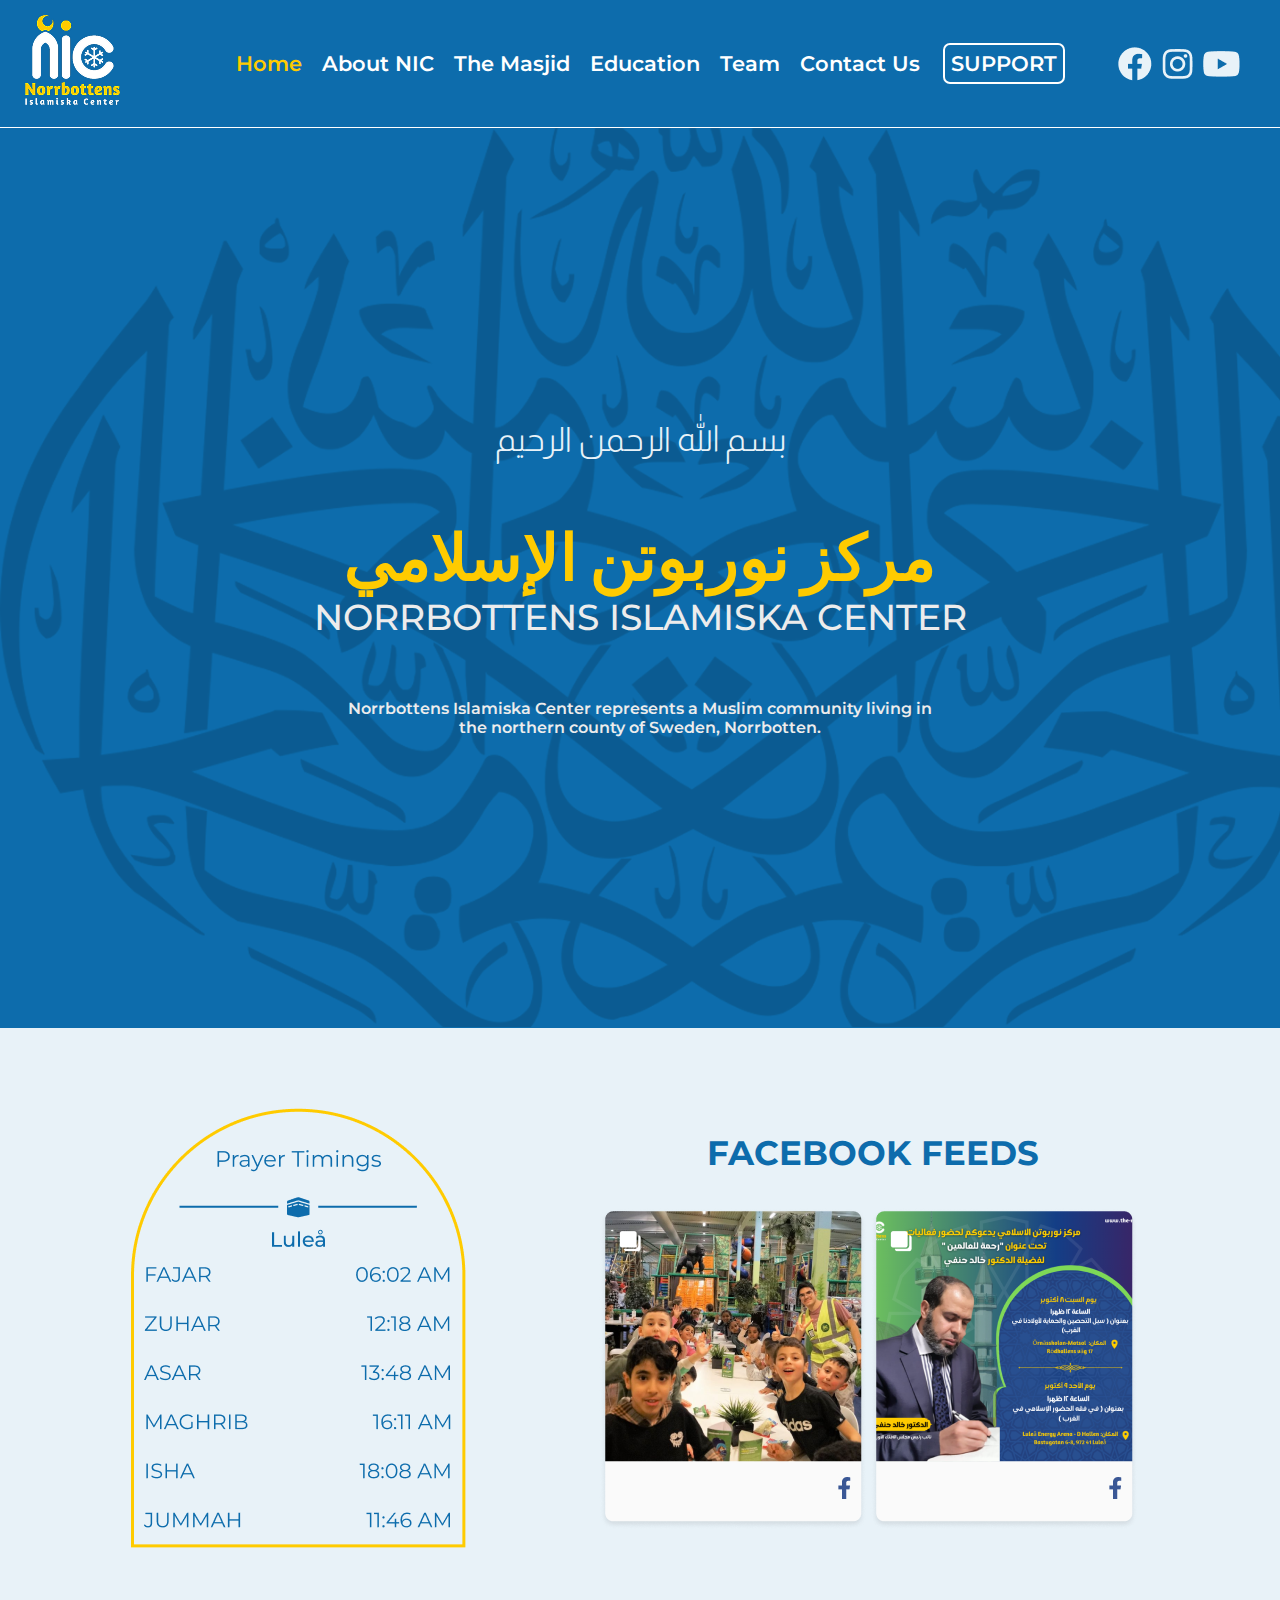
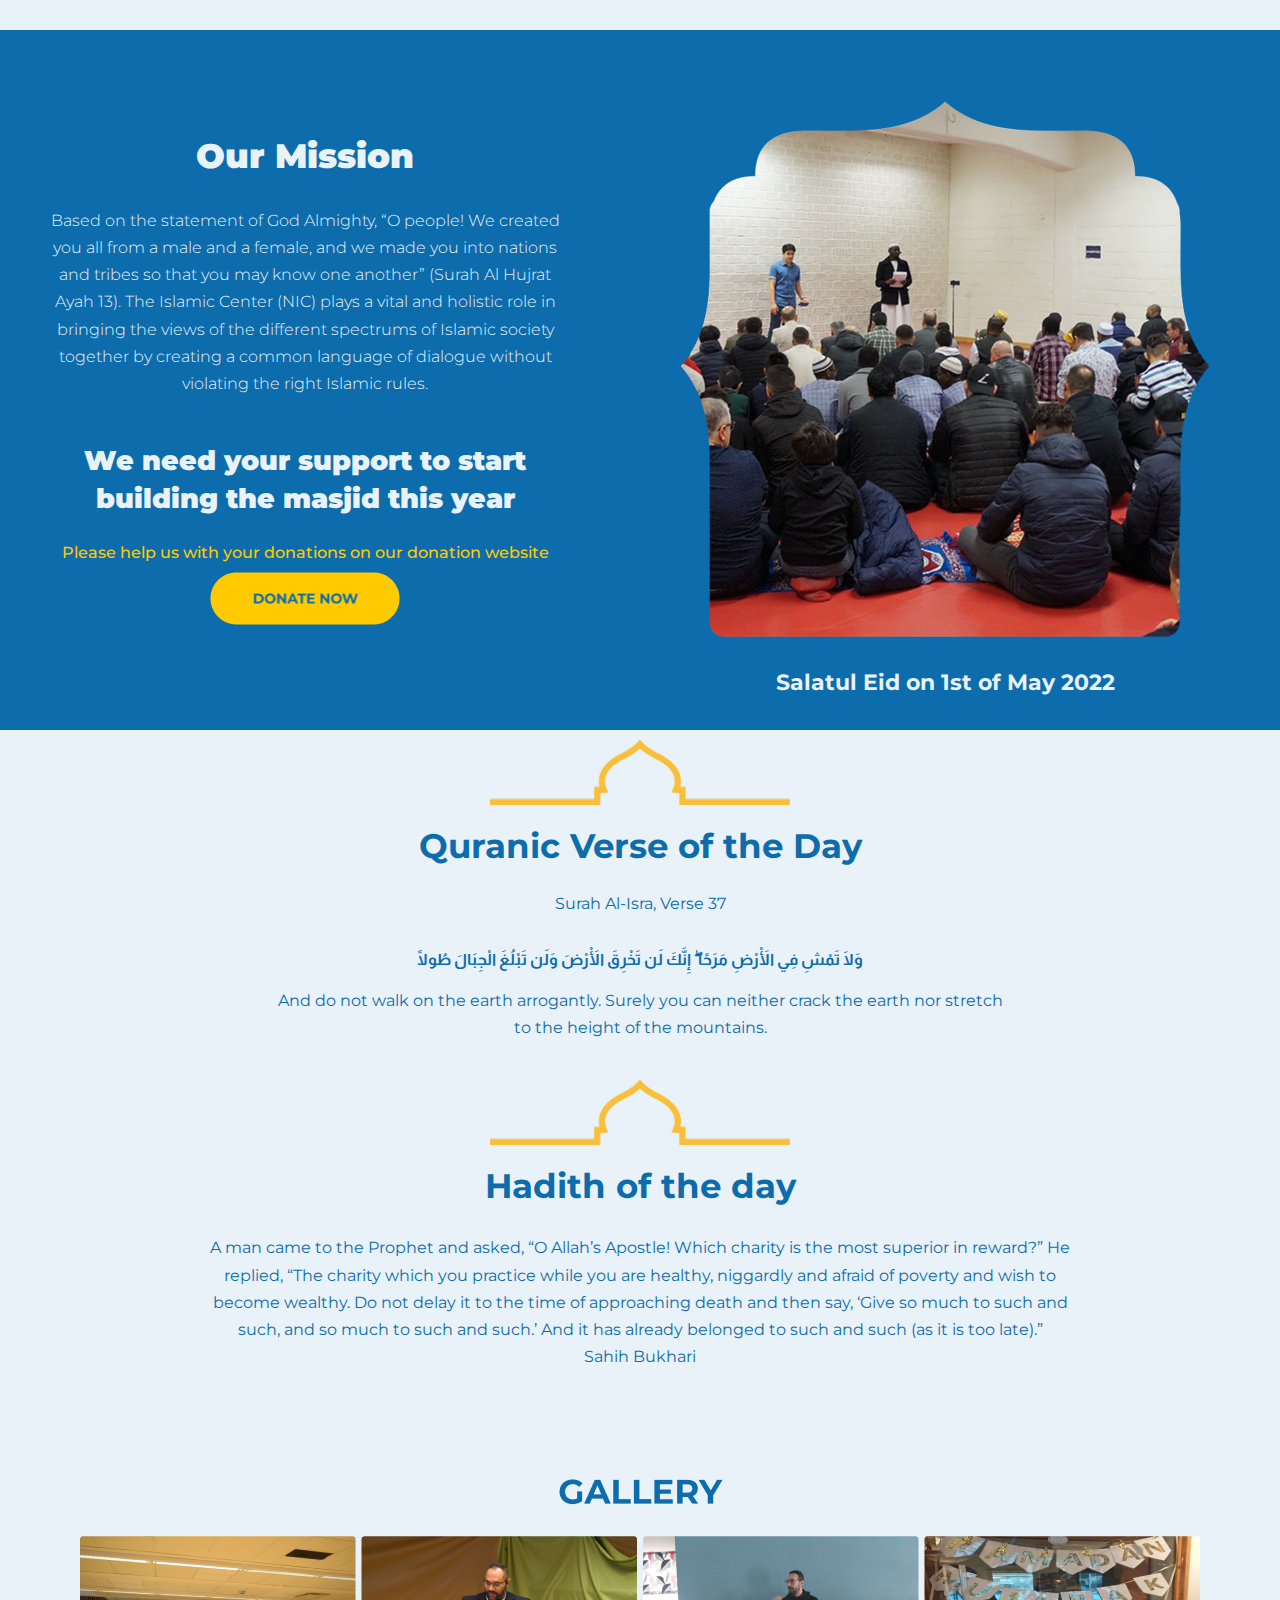
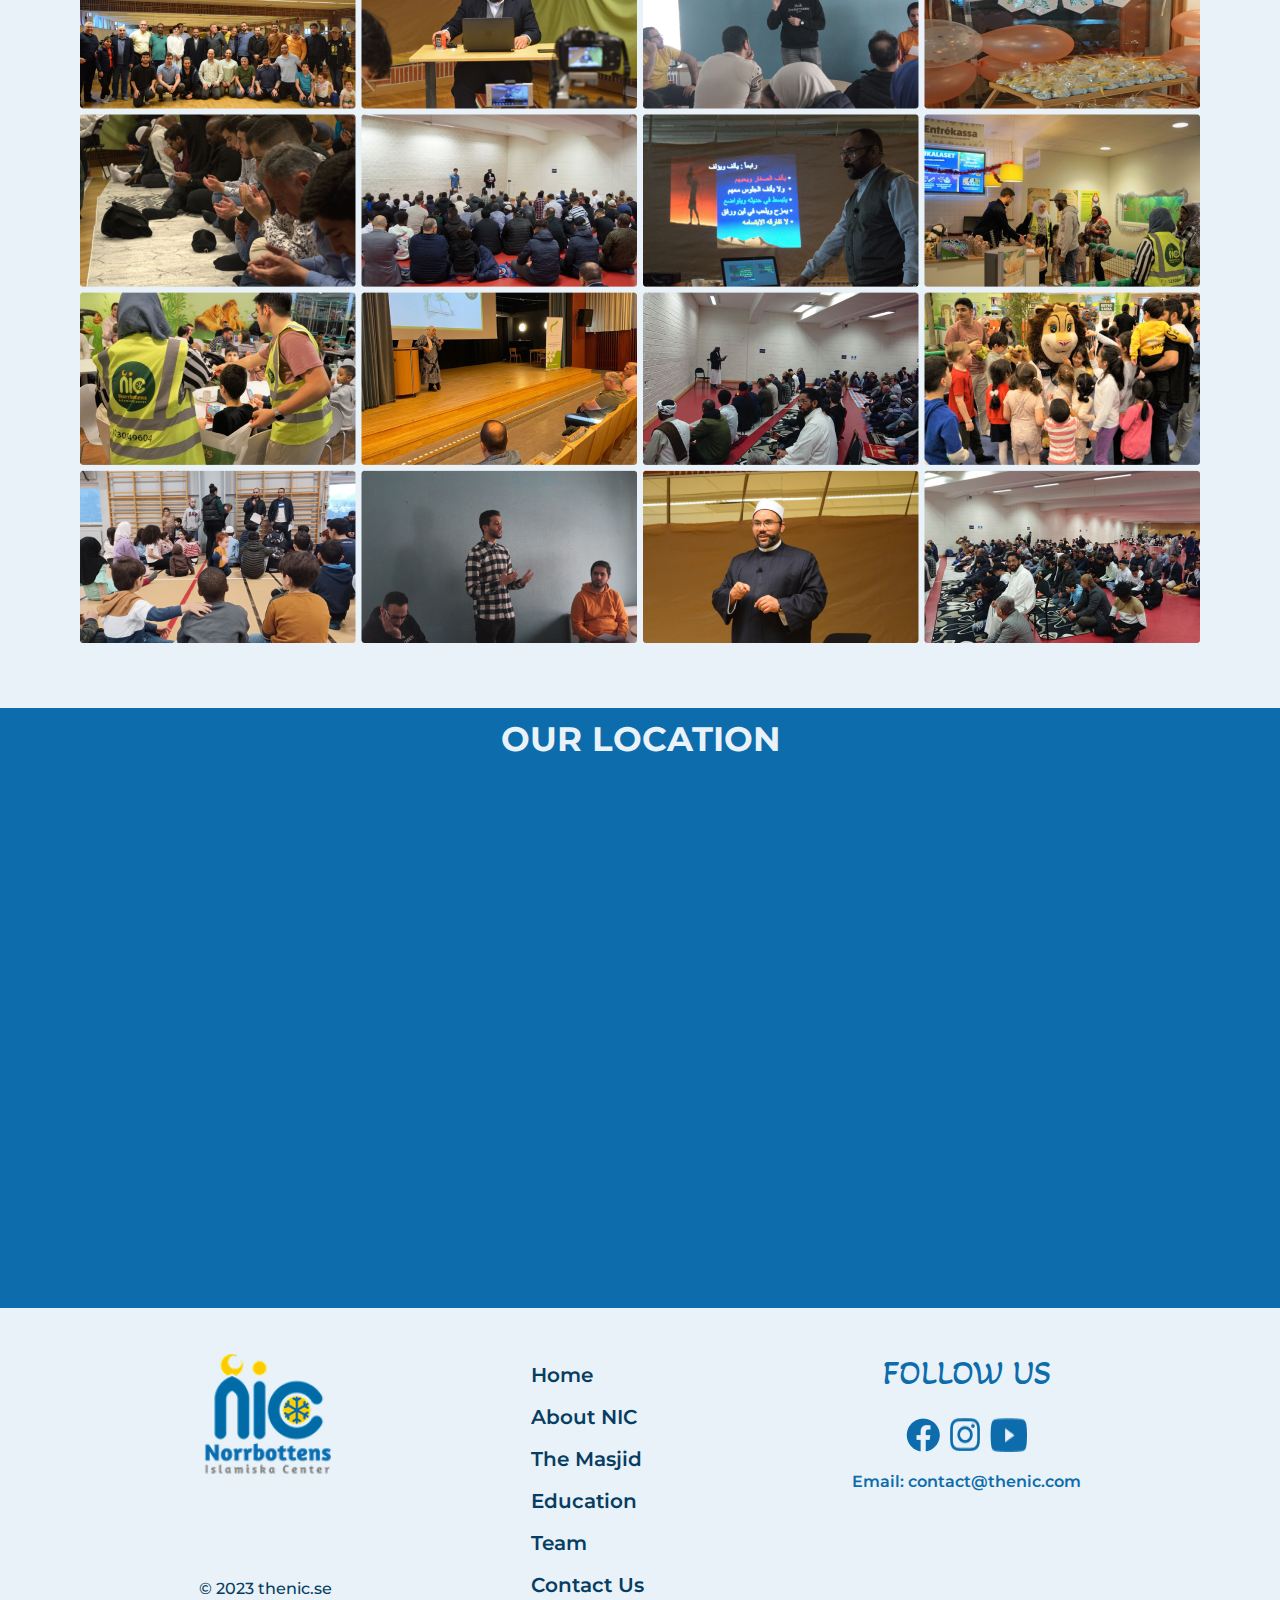
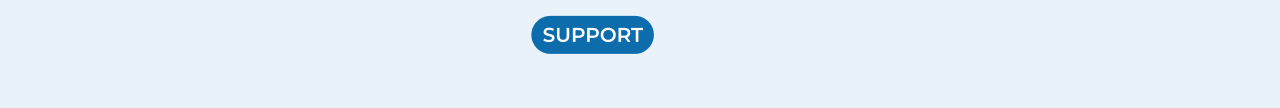
<file: index.html>
<!DOCTYPE html>
<html lang="en">
<head>
    <meta charset="UTF-8">
    <meta name="viewport" content="width=device-width, initial-scale=1.0">
    <title>Home</title>
    <link rel="stylesheet" href="./assets/style.css">
</head>
<body>
    <div class="navbar">
        <div class="leftnav">
            <img src="./assets/images/logo.png" alt="">
        </div>
        <div class="rightnav">
            <div class="navthings">
                 <a class="navitems" href="./index.html" style="color: #FFCB00 ">Home</a>
                <a class="navitems" href="./about.html">About NIC</a>
                 <a class="navitems" href="./masjid.html">The Masjid</a>
                 <a class="navitems" href="./education.html">Education</a>
                <a class="navitems" href="./team.html">Team</a>
                <a class="navitems" href="./contact.html">Contact Us</a>
                 <a class="support" href="./support.html">SUPPORT</a>
            </div>
            <div class="socials">
                <img src="./assets/images/fb.png" alt="">
                <img src="./assets/images/insta.png" alt="">
                <img src="./assets/images/yt.png" alt="">
            </div>
        </div>
    </div>
    <div class="lower">
        <div class="lowercontent">
            <div class="first">بسم الله الرحمن الرحيم</div>
            <div class="mid">
                <div class="second">مركز نوربوتن الإسلامي</div>
                <div class="third">Norrbottens Islamiska Center</div>
            </div>
            <div class="fourth">Norrbottens Islamiska Center represents a Muslim community living in <br>
 the northern county of Sweden, Norrbotten.</div>
        </div>
    </div>
    <div class="pt2">
        <div class="prayertimings">
           <img src="./assets/images/border.png" alt="">
        </div>
        <div class="fbfeeds">
            <div class="h1">facebook feeds</div>
            <img src="./assets/images/fbfeed.png" alt="">
        </div>
    </div>
    <div class="pt3">
        <div class="mission">
            <div class="ourmission">Our Mission</div>
            <div class="msg">Based on the statement of God Almighty, “O people! We created you all from a male and a female, and we made you into nations and tribes so that you may know one another” (Surah Al Hujrat Ayah 13). The Islamic Center (NIC) plays a vital and holistic role in bringing the views of the different spectrums of Islamic society together by creating a common language of dialogue without violating the right Islamic rules.</div>
            <div class="txt">We need your support to start building the masjid this year</div>
            <div class="txt2">Please help us with your donations on our donation website</div>
            <img src="./assets/images/button.png" alt="" class="btnn">
        </div>
        <div class="missionppl">
            <img src="./assets/images/missionppl.png" alt="">
            <div class="p1">Salatul Eid on 1st of May 2022</div>
        </div>
    </div>
    <div class="pt4">
        <div class="mid1">
            <img src="./assets/images/mosque.png" alt="" class="firstmosque">
            <h1 class="quranicverse">Quranic Verse of the Day</h1>
            <div class="ref1">Surah Al-Isra, Verse 37</div>
            <div class="ayat1">وَلَا تَمْشِ فِي الْأَرْضِ مَرَحًا ۖ إِنَّكَ لَن تَخْرِقَ الْأَرْضَ وَلَن تَبْلُغَ الْجِبَالَ طُولًا</div>
            <div class="trans1">And do not walk on the earth arrogantly. Surely you can neither crack the earth nor stretch <br> to the height of the mountains.</div>
        </div>
        <div class="mid2">
            <img src="./assets/images/mosque.png" alt="" class="secondmosque">
            <div class="hadith">Hadith of the day</div>
            <div class="cont">A man came to the Prophet and asked, “O Allah’s Apostle! Which charity is the most superior in reward?” He replied, “The charity which you practice while you are healthy, niggardly and afraid of poverty and wish to become wealthy. Do not delay it to the time of approaching death and then say, ‘Give so much to such and such, and so much to such and such.’ And it has already belonged to such and such (as it is too late).”
<br>Sahih Bukhari</div>
        </div>
        <div class="gallery">
            <img src="./assets/images/gallery.png" alt="">
        </div>
    </div>
    <div class="pt5">
        <div class="location">Our Location</div>
        <iframe src="https://www.google.com/maps/embed?pb=!1m14!1m8!1m3!1d26379.839776362314!2d22.243263!3d65.591668!3m2!1i1024!2i768!4f13.1!3m3!1m2!1s0x467f7ab09f35cf0d%3A0x26034507d775b5c1!2s974%2052%20Herts%C3%B6n%2C%20Sweden!5e0!3m2!1sen!2sus!4v1757019858353!5m2!1sen!2sus" width="600" height="450" style="border:0;" allowfullscreen="" loading="lazy" referrerpolicy="no-referrer-when-downgrade" class="map"></iframe>
    </div>
    <div class="pt6">
        <div class="leftout">
            <img src="./assets/images/blue logo.png" alt="">
            <div class="since">© 2023 thenic.se</div>
        </div>
        <div class="midout">
            <div class="midoutcontent">Home</div>
            <div class="midoutcontent">About NIC</div>
            <div class="midoutcontent">The Masjid</div>
            <div class="midoutcontent">Education</div>
            <div class="midoutcontent">Team</div>
            <div class="midoutcontent">Contact Us</div>
            <img src="./assets/images/support button.png" class="midoutcontent">
        </div>
        <div class="rightout">
            <div class="rightcontent1">Follow Us</div>
            <div class="icons">
                <img src="./assets/images/fbblue.png" alt="">
                <img src="./assets/images/instablue.png" alt="">
                <img src="./assets/images/ytblue.png" alt="">
            </div>
            <div class="rightcontent">Email: contact@thenic.com</div>
        </div>
    </div>
</body>
</html>
</file>
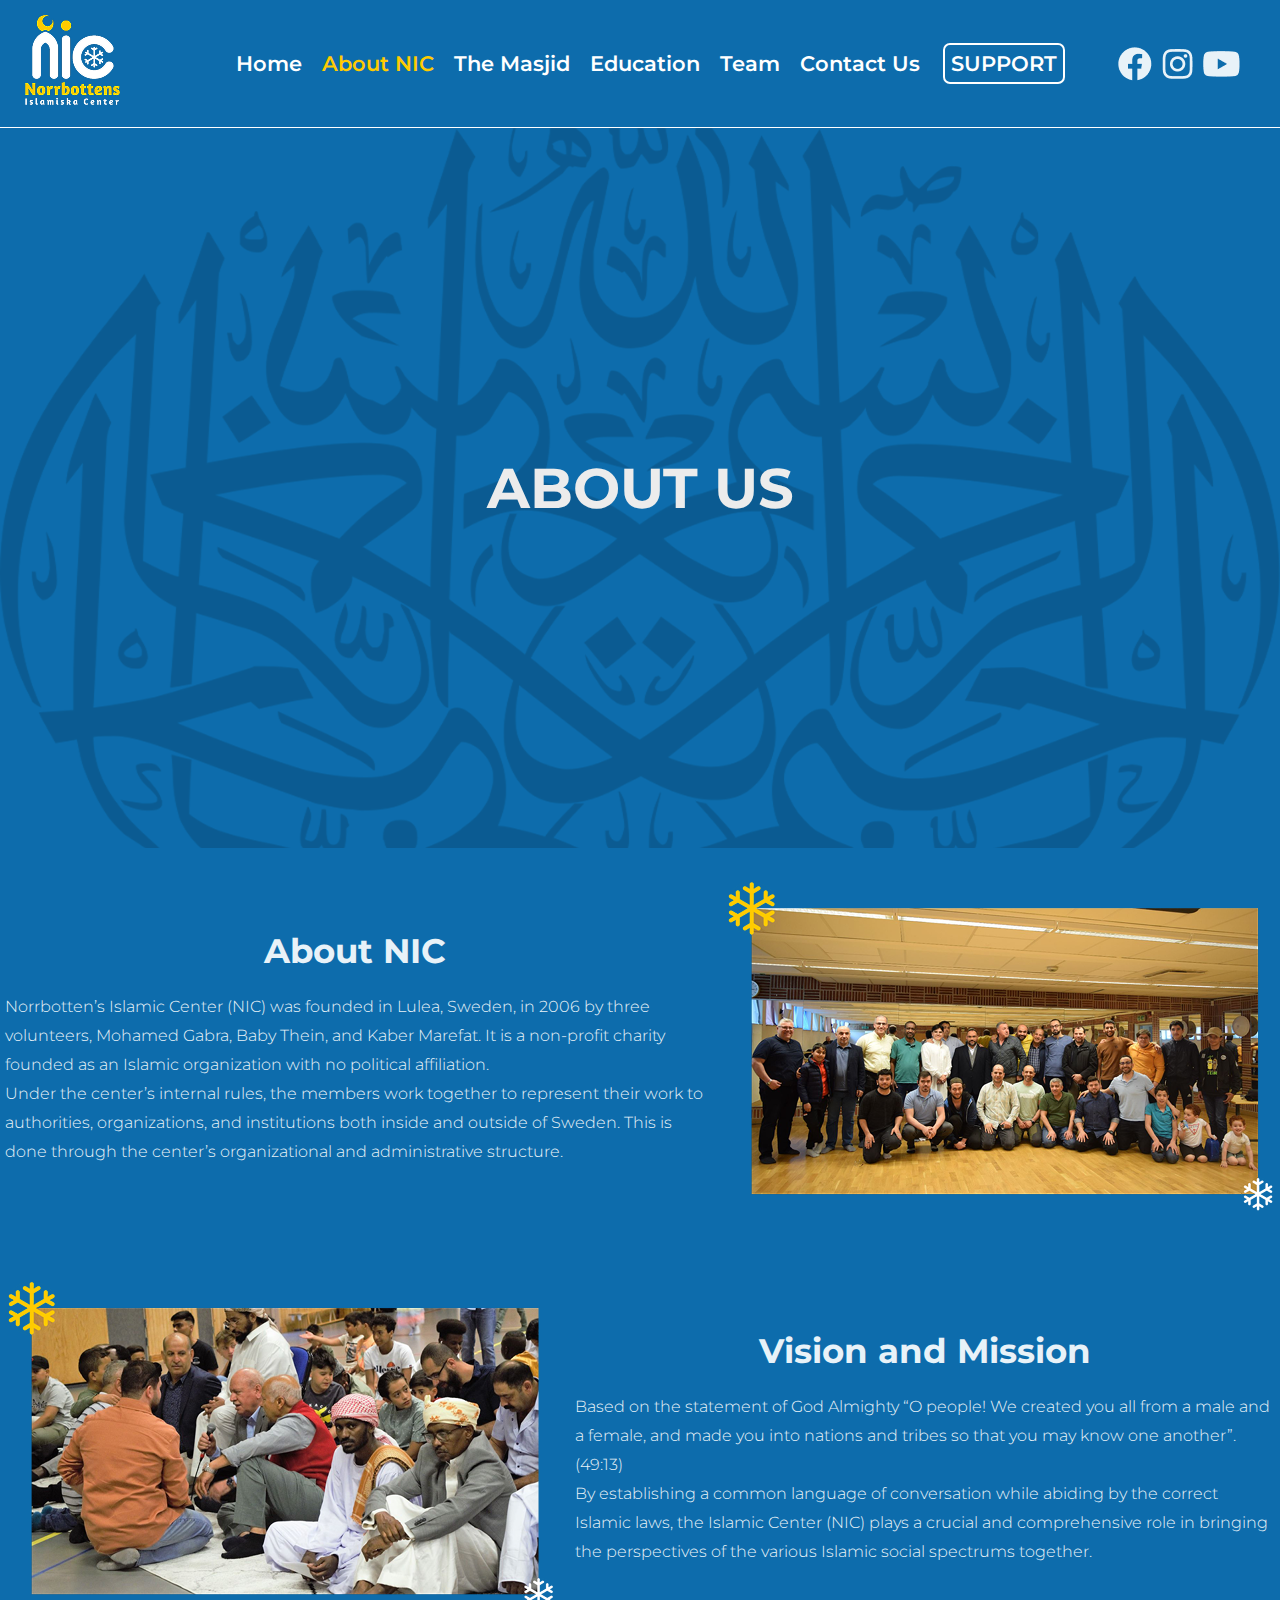
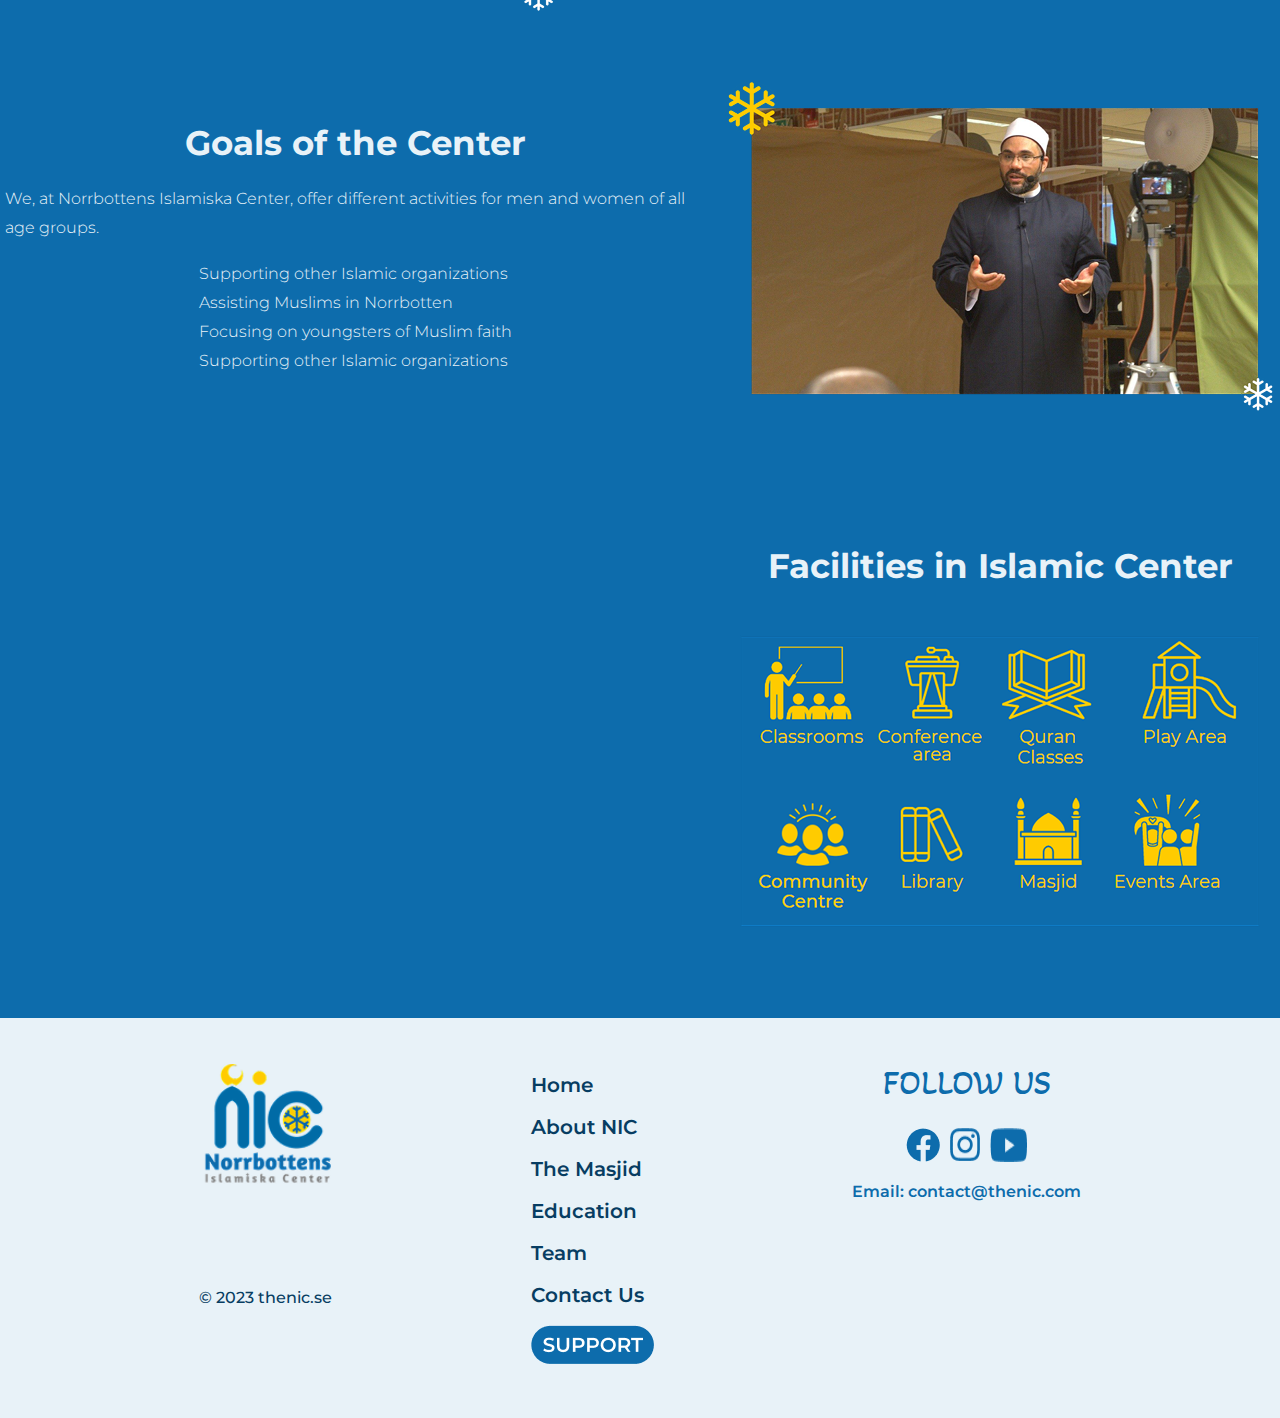
<file: about.html>
<!DOCTYPE html>
<html lang="en">
<head>
    <meta charset="UTF-8">
    <meta name="viewport" content="width=device-width, initial-scale=1.0">
    <title>About Us</title>
    <link rel="stylesheet" href="./assets/style.css">
</head>
<body>
    <div class="navbar">
        <div class="leftnav">
            <img src="./assets/images/logo.png" alt="">
        </div>
        <div class="rightnav">
            <div class="navthings">
                 <a class="navitems" href="./index.html" >Home</a>
                <a class="navitems" href="./about.html" style="color: #FFCB00;">About NIC</a>
                 <a class="navitems" href="./masjid.html">The Masjid</a>
                 <a class="navitems" href="./education.html">Education</a>
                <a class="navitems" href="./team.html">Team</a>
                <a class="navitems" href="./contact.html">Contact Us</a>
                 <a class="support" href="./support.html">SUPPORT</a>
            </div>
            <div class="socials">
                <img src="./assets/images/fb.png" alt="">
                <img src="./assets/images/insta.png" alt="">
                <img src="./assets/images/yt.png" alt="">
            </div>
        </div>
    </div>
    <div class="lower2">
        <div class="about">ABOUT US</div>
    </div>
    <div class="abtnic">
        <div class="abtnic_text">
            <div class="about_nic_text1">About NIC</div>
            <div class="about_nic_text2">Norrbotten’s Islamic Center (NIC) was founded in Lulea, Sweden, in 2006 by three volunteers, Mohamed Gabra, Baby Thein, and Kaber Marefat. It is a non-profit charity founded as an Islamic organization with no political affiliation.
<br>Under the center’s internal rules, the members work together to represent their work to authorities, organizations, and institutions both inside and outside of Sweden. This is done through the center’s organizational and administrative structure.</div>
        </div>
        <div class="abtnic_img">
            <img src="./assets/images/abtniceimg.png" alt="">
        </div>
    </div>
     <div class="nic_mission">
         <div class="abtnic_img">
            <img src="./assets/images/nic_mission.png" alt="">
        </div>
        <div class="abtnic_text">
            <div class="about_nic_text1">Vision and Mission</div>
            <div class="about_nic_text2">Based on the statement of God Almighty “O people! We created you all from a male and a female, and made you into nations and tribes so that you may know one another”. (49:13) <br>
By establishing a common language of conversation while abiding by the correct Islamic laws, the Islamic Center (NIC) plays a crucial and comprehensive role in bringing the perspectives of the various Islamic social spectrums together.</div>
        </div>
    </div>
    <div class="nic_goal">
        <div class="abtnic_text">
            <div class="about_nic_text1">Goals of the Center</div>
            <div class="about_nic_text2">We, at Norrbottens Islamiska Center, offer different activities for men and women of all age groups.</div>
            <div class="about_nic_text3">Supporting other Islamic organizations <br> Assisting Muslims in Norrbotten <br> Focusing on youngsters of Muslim faith <br> Supporting other Islamic organizations</div>
        </div>
        <div class="abtnic_img">
            <img src="./assets/images/nic_goals.png" alt="">
        </div>
    </div>
    <div class="nic_facilities">
        <div class="abtnic_text">
        </div>
        <div class="abtnic_img">
            <div class="about_nic_text1">Facilities in Islamic Center</div>
            <img src="./assets/images/nic_facilities.png" alt="" class="facilities">
        </div>
    </div>
    <div class="pt6">
        <div class="leftout">
            <img src="./assets/images/blue logo.png" alt="">
            <div class="since">© 2023 thenic.se</div>
        </div>
        <div class="midout">
            <div class="midoutcontent">Home</div>
            <div class="midoutcontent">About NIC</div>
            <div class="midoutcontent">The Masjid</div>
            <div class="midoutcontent">Education</div>
            <div class="midoutcontent">Team</div>
            <div class="midoutcontent">Contact Us</div>
            <img src="./assets/images/support button.png" class="midoutcontent">
        </div>
        <div class="rightout">
            <div class="rightcontent1">Follow Us</div>
            <div class="icons">
                <img src="./assets/images/fbblue.png" alt="">
                <img src="./assets/images/instablue.png" alt="">
                <img src="./assets/images/ytblue.png" alt="">
            </div>
            <div class="rightcontent">Email: contact@thenic.com</div>
        </div>
    </div>
    
</body>
</html>
</file>
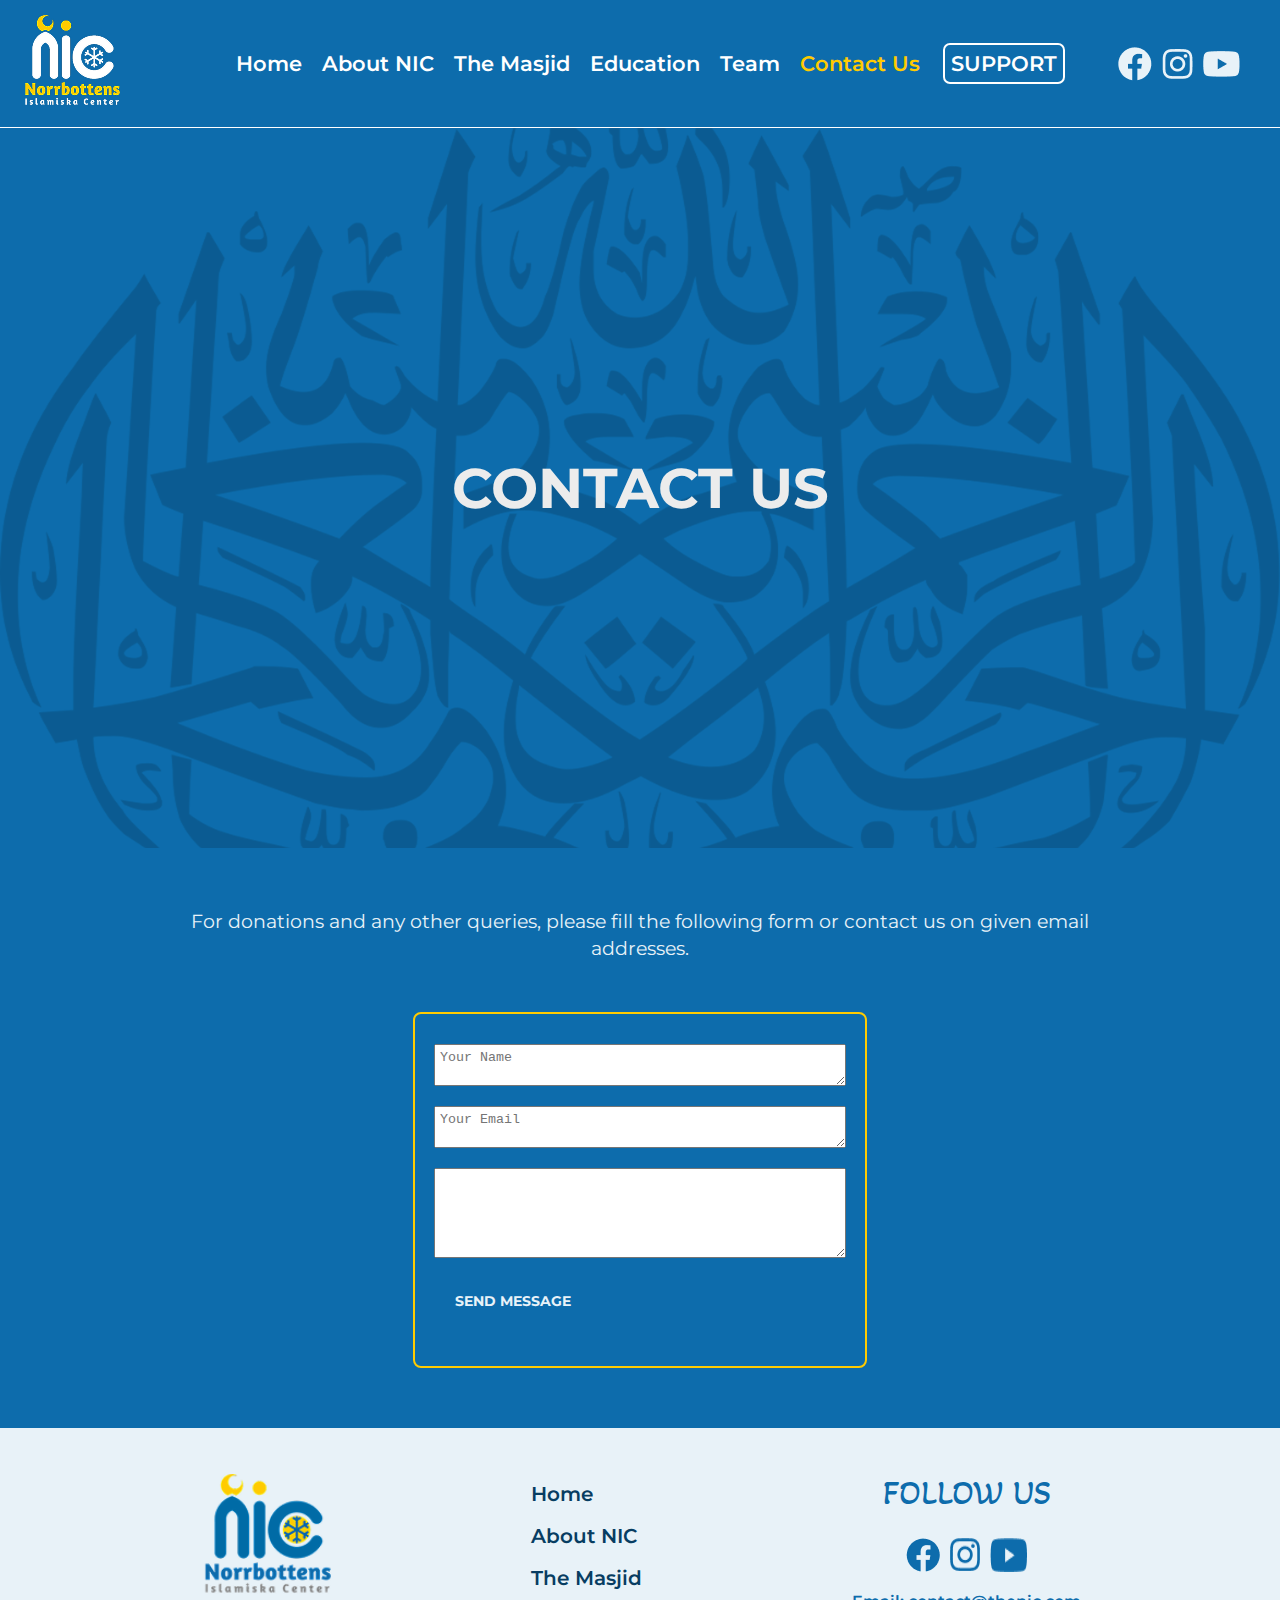
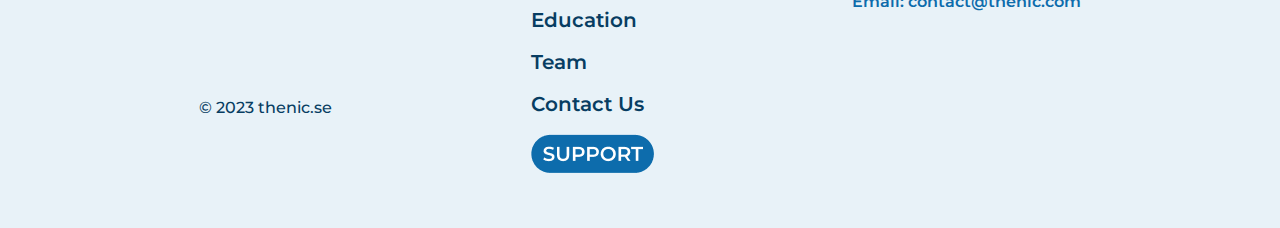
<file: contact.html>
<!DOCTYPE html>
<html lang="en">
<head>
    <meta charset="UTF-8">
    <meta name="viewport" content="width=device-width, initial-scale=1.0">
    <title>Contact Us</title>
    <link rel="stylesheet" href="./assets/style.css">
</head>
<body>
    <div class="navbar">
        <div class="leftnav">
            <img src="./assets/images/logo.png" alt="">
        </div>
        <div class="rightnav">
            <div class="navthings">
                 <a class="navitems" href="./index.html" >Home</a>
                <a class="navitems" href="./about.html">About NIC</a>
                 <a class="navitems" href="./masjid.html">The Masjid</a>
                 <a class="navitems" href="./education.html">Education</a>
                <a class="navitems" href="./team.html">Team</a>
                <a class="navitems" href="./contact.html" style="color: #FFCB00;">Contact Us</a>
                 <a class="support" href="./support.html">SUPPORT</a>
            </div>
            <div class="socials">
                <img src="./assets/images/fb.png" alt="">
                <img src="./assets/images/insta.png" alt="">
                <img src="./assets/images/yt.png" alt="">
            </div>
        </div>
    </div>
    <div class="lower2">
        <div class="about">CONTACT US</div>
    </div>
    <div class="contact">
        <div class="heading_before">For donations and any other queries, please fill the following form or contact us on given email addresses.</div>
        <div class="form">
            <textarea name="Your Name" id="" placeholder="Your Name" class="nameform"></textarea>
            <textarea name="Your Name" id="" placeholder="Your Email" class="nameform"></textarea>
            <textarea name="Your Name" id="" class="nameform2"></textarea>
            <div class="send">Send Message </div>
        </div>
    </div>
    <div class="pt6">
        <div class="leftout">
            <img src="./assets/images/blue logo.png" alt="">
            <div class="since">© 2023 thenic.se</div>
        </div>
        <div class="midout">
            <div class="midoutcontent">Home</div>
            <div class="midoutcontent">About NIC</div>
            <div class="midoutcontent">The Masjid</div>
            <div class="midoutcontent">Education</div>
            <div class="midoutcontent">Team</div>
            <div class="midoutcontent">Contact Us</div>
            <img src="./assets/images/support button.png" class="midoutcontent">
        </div>
        <div class="rightout">
            <div class="rightcontent1">Follow Us</div>
            <div class="icons">
                <img src="./assets/images/fbblue.png" alt="">
                <img src="./assets/images/instablue.png" alt="">
                <img src="./assets/images/ytblue.png" alt="">
            </div>
            <div class="rightcontent">Email: contact@thenic.com</div>
        </div>
    </div>
</body>
</html>
</file>
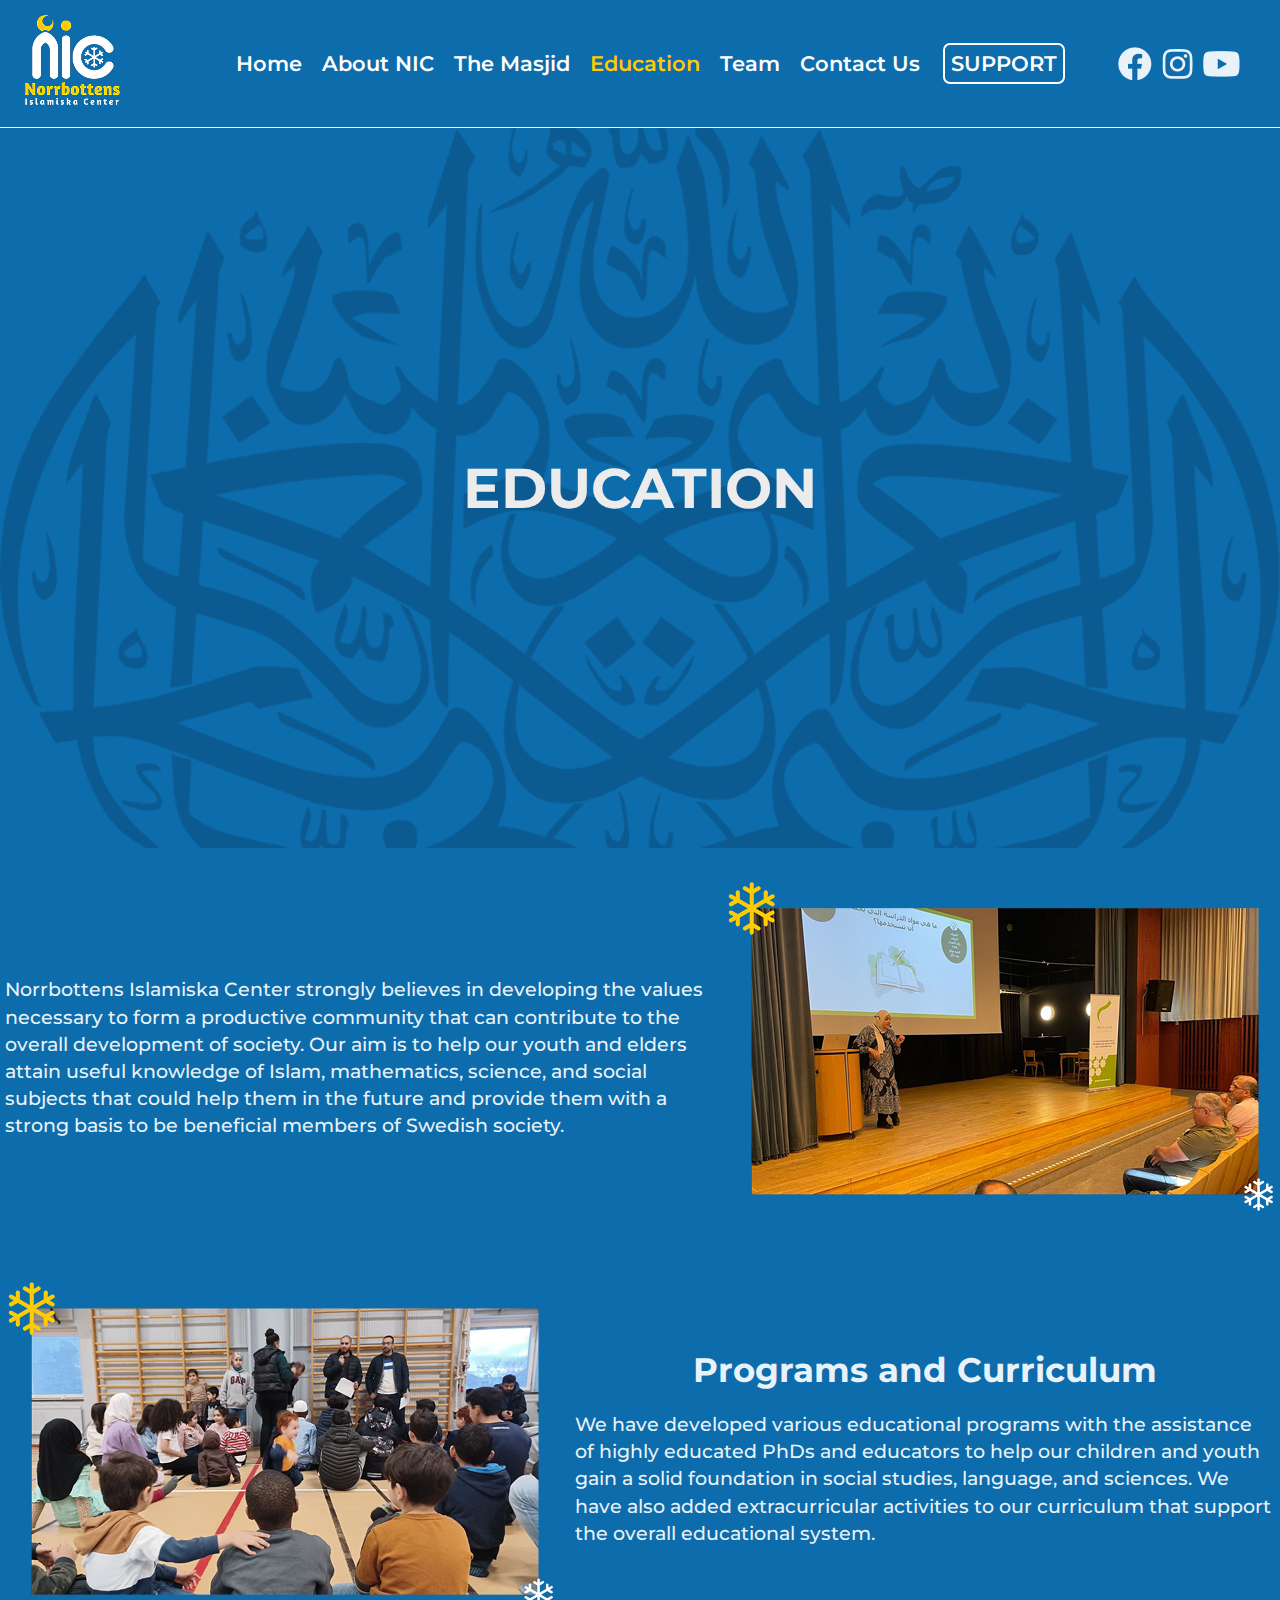
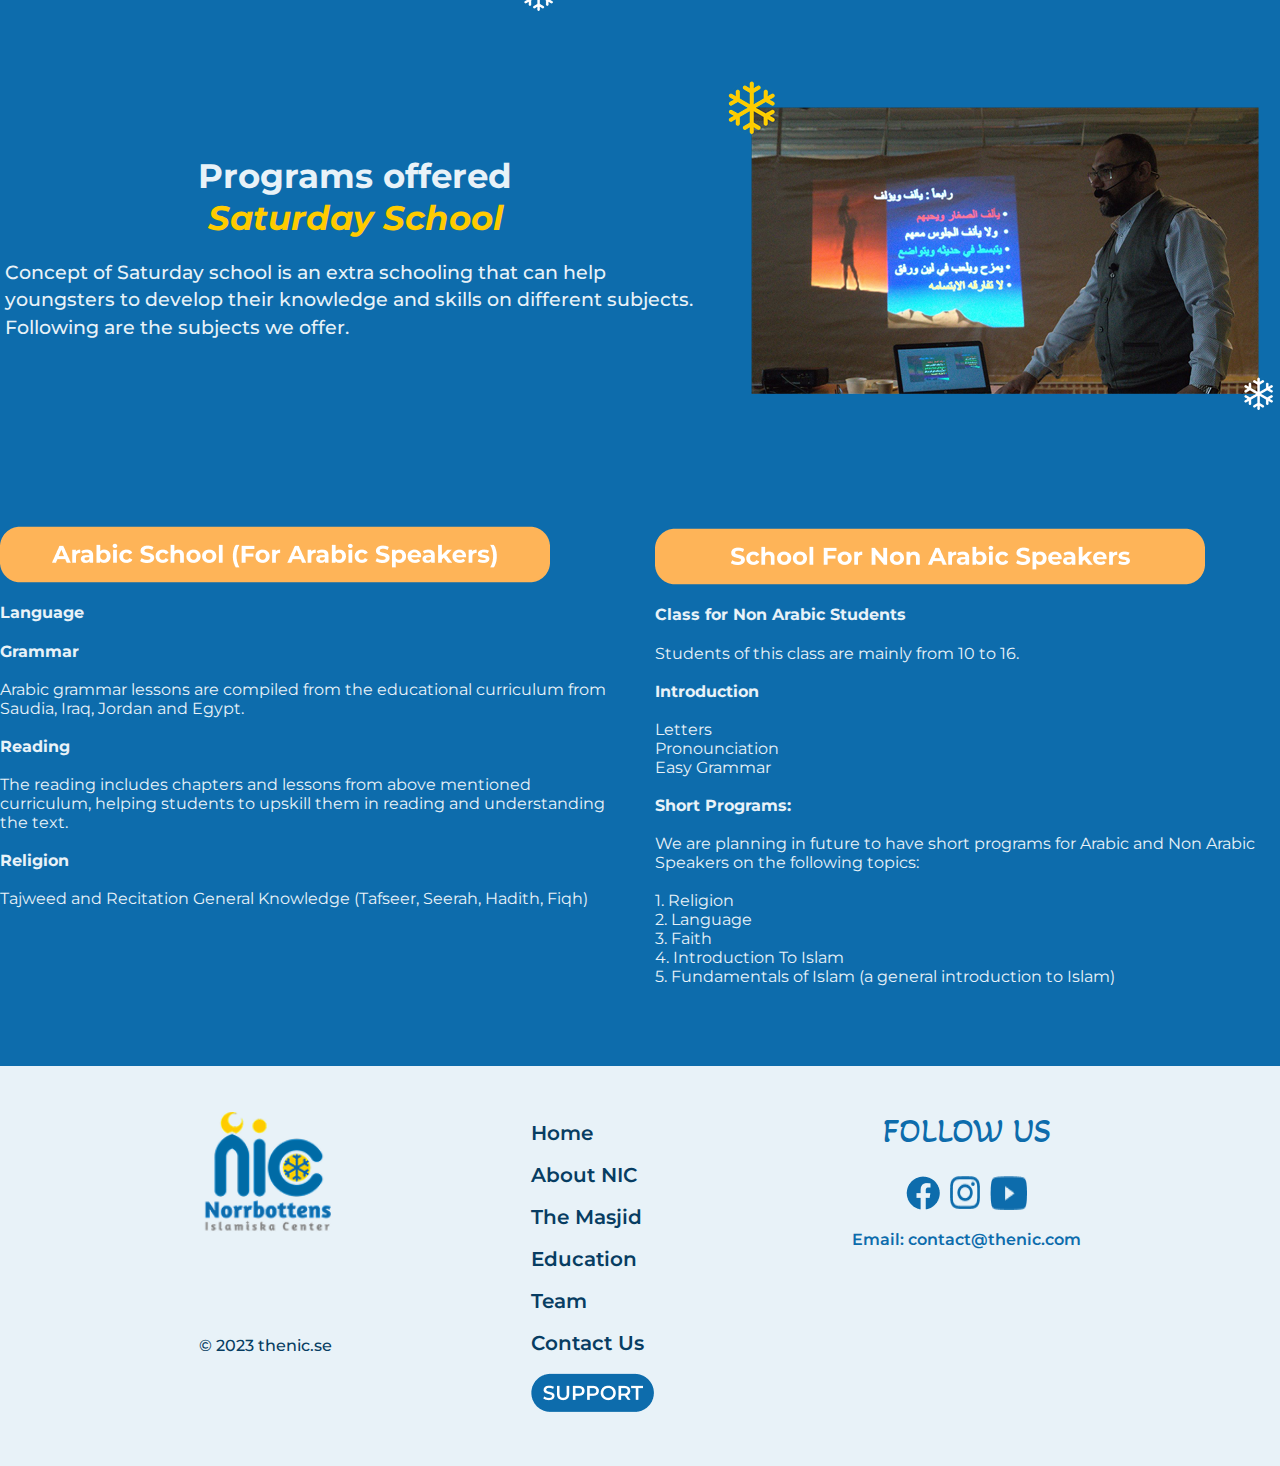
<file: education.html>
<!DOCTYPE html>
<html lang="en">
<head>
    <meta charset="UTF-8">
    <meta name="viewport" content="width=device-width, initial-scale=1.0">
    <title>Education</title>
    <link rel="stylesheet" href="./assets/style.css">
</head>
<body>
    <div class="navbar">
        <div class="leftnav">
            <img src="./assets/images/logo.png" alt="">
        </div>
        <div class="rightnav">
            <div class="navthings">
                 <a class="navitems" href="./index.html" >Home</a>
                <a class="navitems" href="./about.html">About NIC</a>
                 <a class="navitems" href="./masjid.html">The Masjid</a>
                 <a class="navitems" href="./education.html" style="color: #FFCB00;">Education</a>
                <a class="navitems" href="./team.html" >Team</a>
                <a class="navitems" href="./contact.html">Contact Us</a>
                 <a class="support" href="./support.html">SUPPORT</a>
            </div>
            <div class="socials">
                <img src="./assets/images/fb.png" alt="">
                <img src="./assets/images/insta.png" alt="">
                <img src="./assets/images/yt.png" alt="">
            </div>
        </div>
    </div>
    <div class="lower2">
        <div class="about">EDUCATION</div>
    </div>
     <div class="abtnic">
        <div class="abtnic_text">
            <div class="about_nic_texttt">Norrbottens Islamiska Center strongly believes in developing the values necessary to form a productive community that can contribute to the overall development of society. Our aim is to help our youth and elders attain useful knowledge of Islam, mathematics, science, and social subjects that could help them in the future and provide them with a strong basis to be beneficial members of Swedish society.</div>
        </div>
        <div class="abtnic_img">
            <img src="./assets/images/edu_1.png" alt="">
        </div>
    </div>
    <div class="nic_mission">
         <div class="abtnic_img">
            <img src="./assets/images/edu2.png" alt="">
        </div>
        <div class="abtnic_text">
            <div class="about_nic_text1" style="text-align: left;">Programs and Curriculum</div>
            <div class="about_nic_textt3">We have developed various educational programs with the assistance of highly educated PhDs and educators to help our children and youth gain a solid foundation in social studies, language, and sciences. We have also added extracurricular activities to our curriculum that support the overall educational system.</div>
        </div>
    </div>
    <div class="abtnic">
        <div class="abtnic_text">
            <div class="programs"></div>
                <div class="about_nic_text1">Programs offered</div>
                <div class="about_nic_text1" style="color: #FFCB00;"> <i>Saturday School</i></div>
                <div class="about_nic_texttt">Concept of Saturday school is an extra schooling that can help youngsters to develop their knowledge and skills on different subjects. Following are the subjects we offer.</div>
        </div>
        <div class="abtnic_img">
            <img src="./assets/images/idk new image add.png" alt="">
        </div>
    </div>
    <div class="last_section">
        <div class="left_section">
            <img src="./assets/images/last left.png" alt="" class="lasticon">
            <div class="last_text">Language<br> 
</div>
            <div class="lastp1"> <b>Grammar</b> <br> <br>
            Arabic grammar lessons are compiled from the educational curriculum from Saudia, Iraq, Jordan and Egypt.</div>
            <br><div class="reading"> <b>Reading</b> <br> <br>
The reading includes chapters and lessons from above mentioned curriculum, helping students to upskill them in reading and understanding the text.</div>
            <br><div class="religion"> <b>Religion</b> <br> <br>
Tajweed and Recitation
General Knowledge (Tafseer, Seerah, Hadith, Fiqh)</div>
        </div>
        <div class="left_section" style="padding-top: 80px;">
            <img src="./assets/images/idk man 2.png" alt="" class="lasticon">
            <div class="last_text">Class for Non Arabic Students</div>
            <div class="lastp1">
Students of this class are mainly from 10 to 16.</div> 
            <br><div class="lastp1"> <b>Introduction</b> <br> <br>
            Letters <br> Pronounciation <br> Easy Grammar</div>
           <br> <div class="reading"> <b>Short Programs:</b> <br> <br>
We are planning in future to have short programs for Arabic and Non Arabic Speakers on the following topics:</div>
            <br><div class="religion"> 1. Religion <br> 2. Language <br> 3. Faith <br> 4. Introduction To Islam <br> 5. Fundamentals of Islam (a general introduction to Islam) </div>
        </div>
    </div>
    <div class="pt6">
        <div class="leftout">
            <img src="./assets/images/blue logo.png" alt="">
            <div class="since">© 2023 thenic.se</div>
        </div>
        <div class="midout">
            <div class="midoutcontent">Home</div>
            <div class="midoutcontent">About NIC</div>
            <div class="midoutcontent">The Masjid</div>
            <div class="midoutcontent">Education</div>
            <div class="midoutcontent">Team</div>
            <div class="midoutcontent">Contact Us</div>
            <img src="./assets/images/support button.png" class="midoutcontent">
        </div>
        <div class="rightout">
            <div class="rightcontent1">Follow Us</div>
            <div class="icons">
                <img src="./assets/images/fbblue.png" alt="">
                <img src="./assets/images/instablue.png" alt="">
                <img src="./assets/images/ytblue.png" alt="">
            </div>
            <div class="rightcontent">Email: contact@thenic.com</div>
        </div>
    </div>
</body>
</html>
</file>
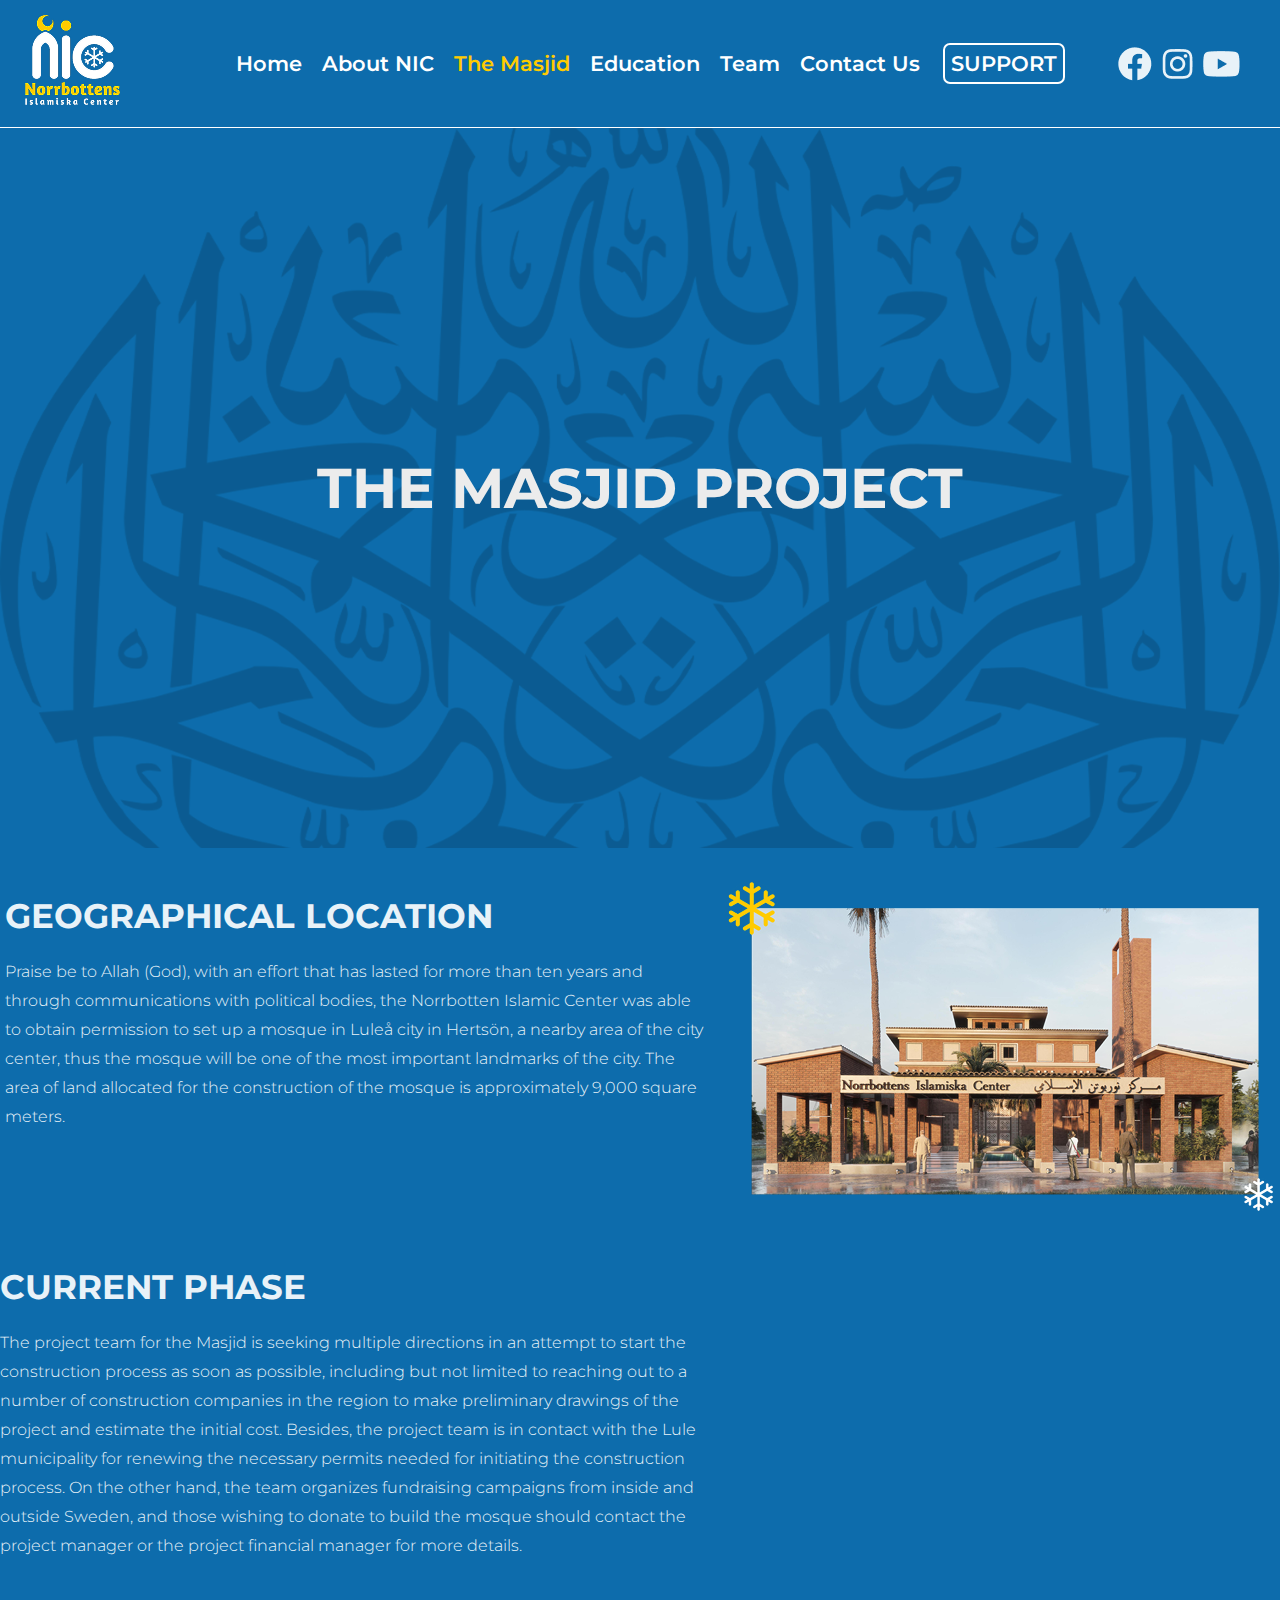
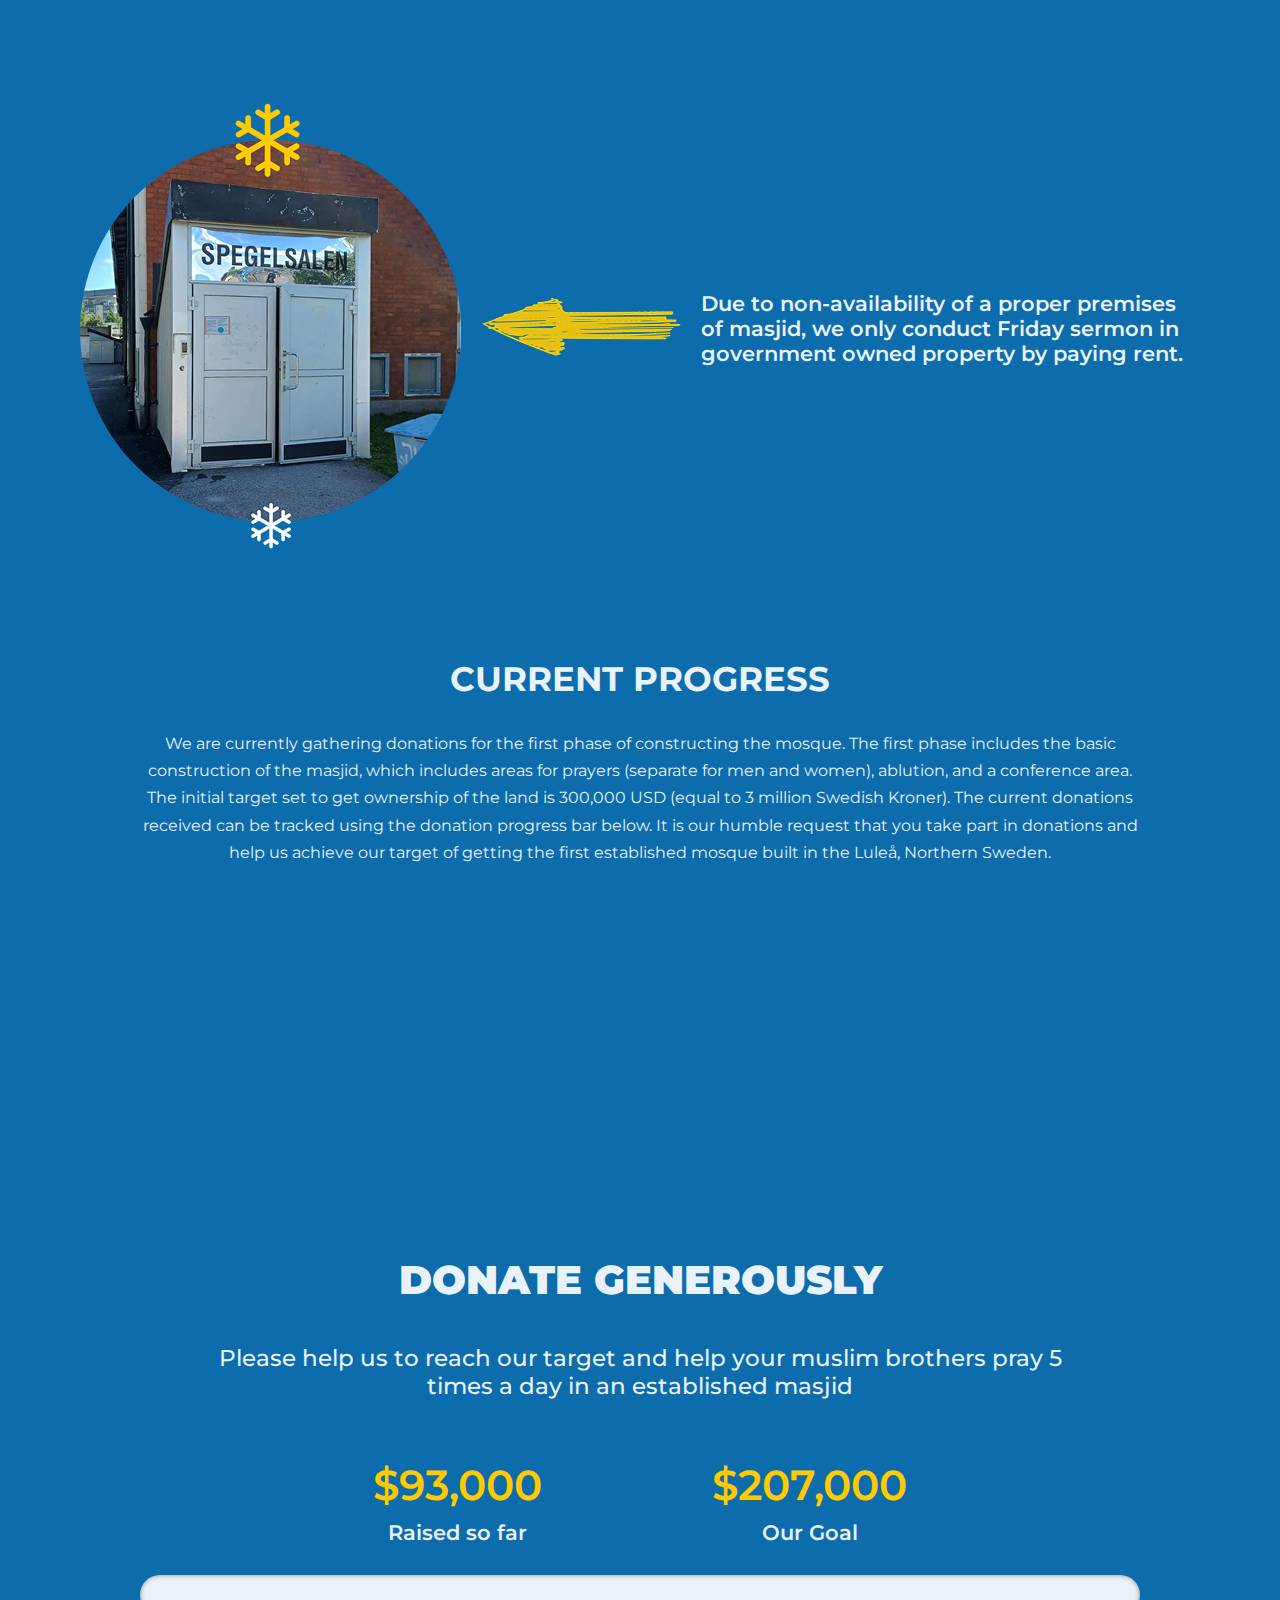
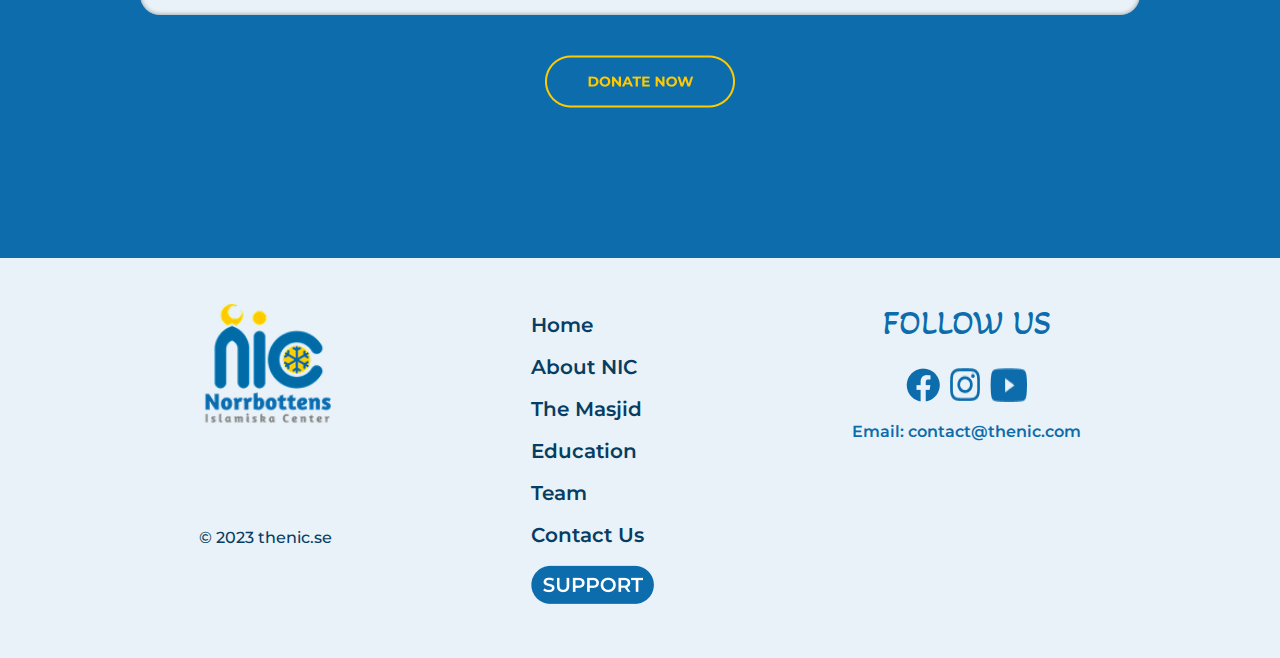
<file: masjid.html>
<!DOCTYPE html>
<html lang="en">
<head>
    <meta charset="UTF-8">
    <meta name="viewport" content="width=device-width, initial-scale=1.0">
    <title>The Masjid</title>
    <link rel="stylesheet" href="./assets/style.css">
</head>
<body>
    <div class="navbar">
        <div class="leftnav">
            <img src="./assets/images/logo.png" alt="">
        </div>
        <div class="rightnav">
            <div class="navthings">
                 <a class="navitems" href="./index.html" >Home</a>
                <a class="navitems" href="./about.html">About NIC</a>
                 <a class="navitems" href="./masjid.html" style="color: #FFCB00;">The Masjid</a>
                 <a class="navitems" href="./education.html">Education</a>
                <a class="navitems" href="./team.html">Team</a>
                <a class="navitems" href="./contact.html">Contact Us</a>
                 <a class="support" href="./support.html">SUPPORT</a>
            </div>
            <div class="socials">
                <img src="./assets/images/fb.png" alt="">
                <img src="./assets/images/insta.png" alt="">
                <img src="./assets/images/yt.png" alt="">
            </div>
        </div>
    </div>
    <div class="lower2">
        <div class="about">THE MASJID PROJECT</div>
    </div>
    <div class="abtnic">
        <div class="abtnic_text1">
            <div class="about_nic_text11">GEOGRAPHICAL LOCATION</div>
            <div class="about_nic_text2">Praise be to Allah (God), with an effort that has lasted for more than ten years and through communications with political bodies, the Norrbotten Islamic Center was able to obtain permission to set up a mosque in Luleå city in Hertsön, a nearby area of the city center, thus the mosque will be one of the most important landmarks of the city. The area of land allocated for the construction of the mosque is approximately 9,000 square meters.</div>
        </div>
        <div class="abtnic_img">
            <img src="./assets/images/geo_pic.png" alt="">
        </div>
    </div>
    <div class="abtnic">
        <div class="abtnic_text1">
            <div class="about_nic_text11">CURRENT PHASE</div>
            <div class="about_nic_text2">The project team for the Masjid is seeking multiple directions in an attempt to start the construction process as soon as possible, including but not limited to reaching out to a number of construction companies in the region to make preliminary drawings of the project and estimate the initial cost. Besides, the project team is in contact with the Lule municipality for renewing the necessary permits needed for initiating the construction process. On the other hand, the team organizes fundraising campaigns from inside and outside Sweden, and those wishing to donate to build the mosque should contact the project manager or the project financial manager for more details.</div>
        </div>
        <div class="yt_link">
            <iframe width="560" height="315" src="https://www.youtube.com/embed/f_KR6ntXhZw?si=VJzOGWzO_Wk7V2Mh" title="YouTube video player" frameborder="0" allow="accelerometer; autoplay; clipboard-write; encrypted-media; gyroscope; picture-in-picture; web-share" referrerpolicy="strict-origin-when-cross-origin" allowfullscreen></iframe>
        </div>
    </div>
    <div class="third_section">
        <div class="first_ion">
            <img src="./assets/images/section.png" alt="">
        </div>
        <div class="mid_icon">
            <img src="./assets/images/arrow.png" alt="">
        </div>
        <div class="text_sec">Due to non-availability of a proper premises of masjid, we only conduct Friday sermon in government owned property by paying rent.</div>
    </div>
    <div class="fourth_section">
        <div class="fourth_h">CURRENT PROGRESS</div>
        <div class="fourth_p">We are currently gathering donations for the first phase of constructing the mosque. The first phase includes the basic construction of the masjid, which includes areas for prayers (separate for men and women), ablution, and a conference area. The initial target set to get ownership of the land is 300,000 USD (equal to 3 million Swedish Kroner). The current donations received can be tracked using the donation progress bar below. It is our humble request that you take part in donations and help us achieve our target of getting the first established mosque built in the Luleå, Northern Sweden.</div>
        <iframe width="560" height="315" src="https://www.youtube.com/embed/f_KR6ntXhZw?si=VJzOGWzO_Wk7V2Mh" title="YouTube video player" frameborder="0" allow="accelerometer; autoplay; clipboard-write; encrypted-media; gyroscope; picture-in-picture; web-share" referrerpolicy="strict-origin-when-cross-origin" allowfullscreen></iframe>
        <div class="donate">DONATE GENEROUSLY</div>
        <div class="donate_txt">Please help us to reach our target and help your muslim brothers pray 5 times a day in an established masjid</div>
        <div class="donations">
            <div class="raised">
                <div class="sofar">$93,000</div>
                <div class="sofar_1">Raised so far</div>
            </div>
            <div class="goal">
                <div class="goal_dig">$207,000</div>
                <div class="goal_d">Our Goal</div>
            </div>
        </div>
        <div class="cylinder">
        <div class="fill"></div>
        </div>
        <div class="donate_btn">
            <img src="./assets/images/donate new.png" alt="" class="donating">
        </div>
    </div>
    <div class="pt6">
        <div class="leftout">
            <img src="./assets/images/blue logo.png" alt="">
            <div class="since">© 2023 thenic.se</div>
        </div>
        <div class="midout">
            <div class="midoutcontent">Home</div>
            <div class="midoutcontent">About NIC</div>
            <div class="midoutcontent">The Masjid</div>
            <div class="midoutcontent">Education</div>
            <div class="midoutcontent">Team</div>
            <div class="midoutcontent">Contact Us</div>
            <img src="./assets/images/support button.png" class="midoutcontent">
        </div>
        <div class="rightout">
            <div class="rightcontent1">Follow Us</div>
            <div class="icons">
                <img src="./assets/images/fbblue.png" alt="">
                <img src="./assets/images/instablue.png" alt="">
                <img src="./assets/images/ytblue.png" alt="">
            </div>
            <div class="rightcontent">Email: contact@thenic.com</div>
        </div>
    </div>
</body>
</html>
</file>
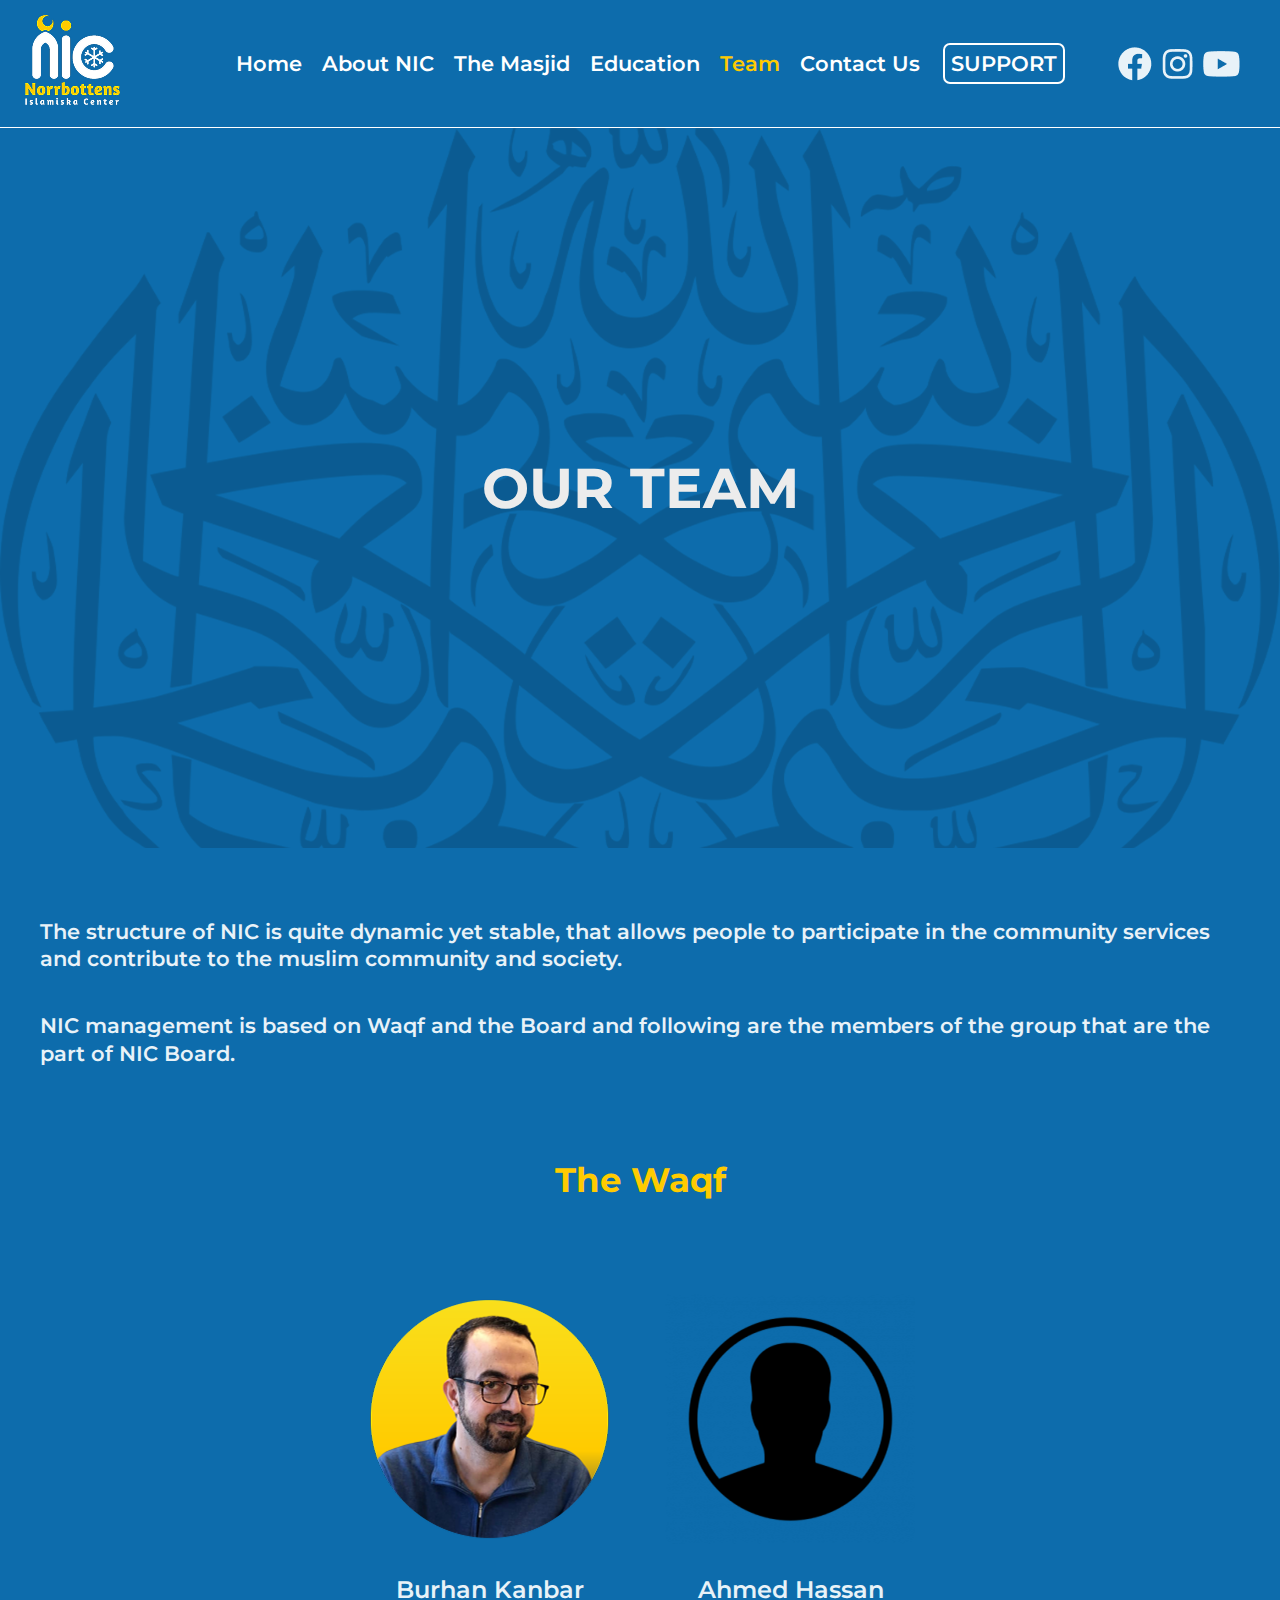
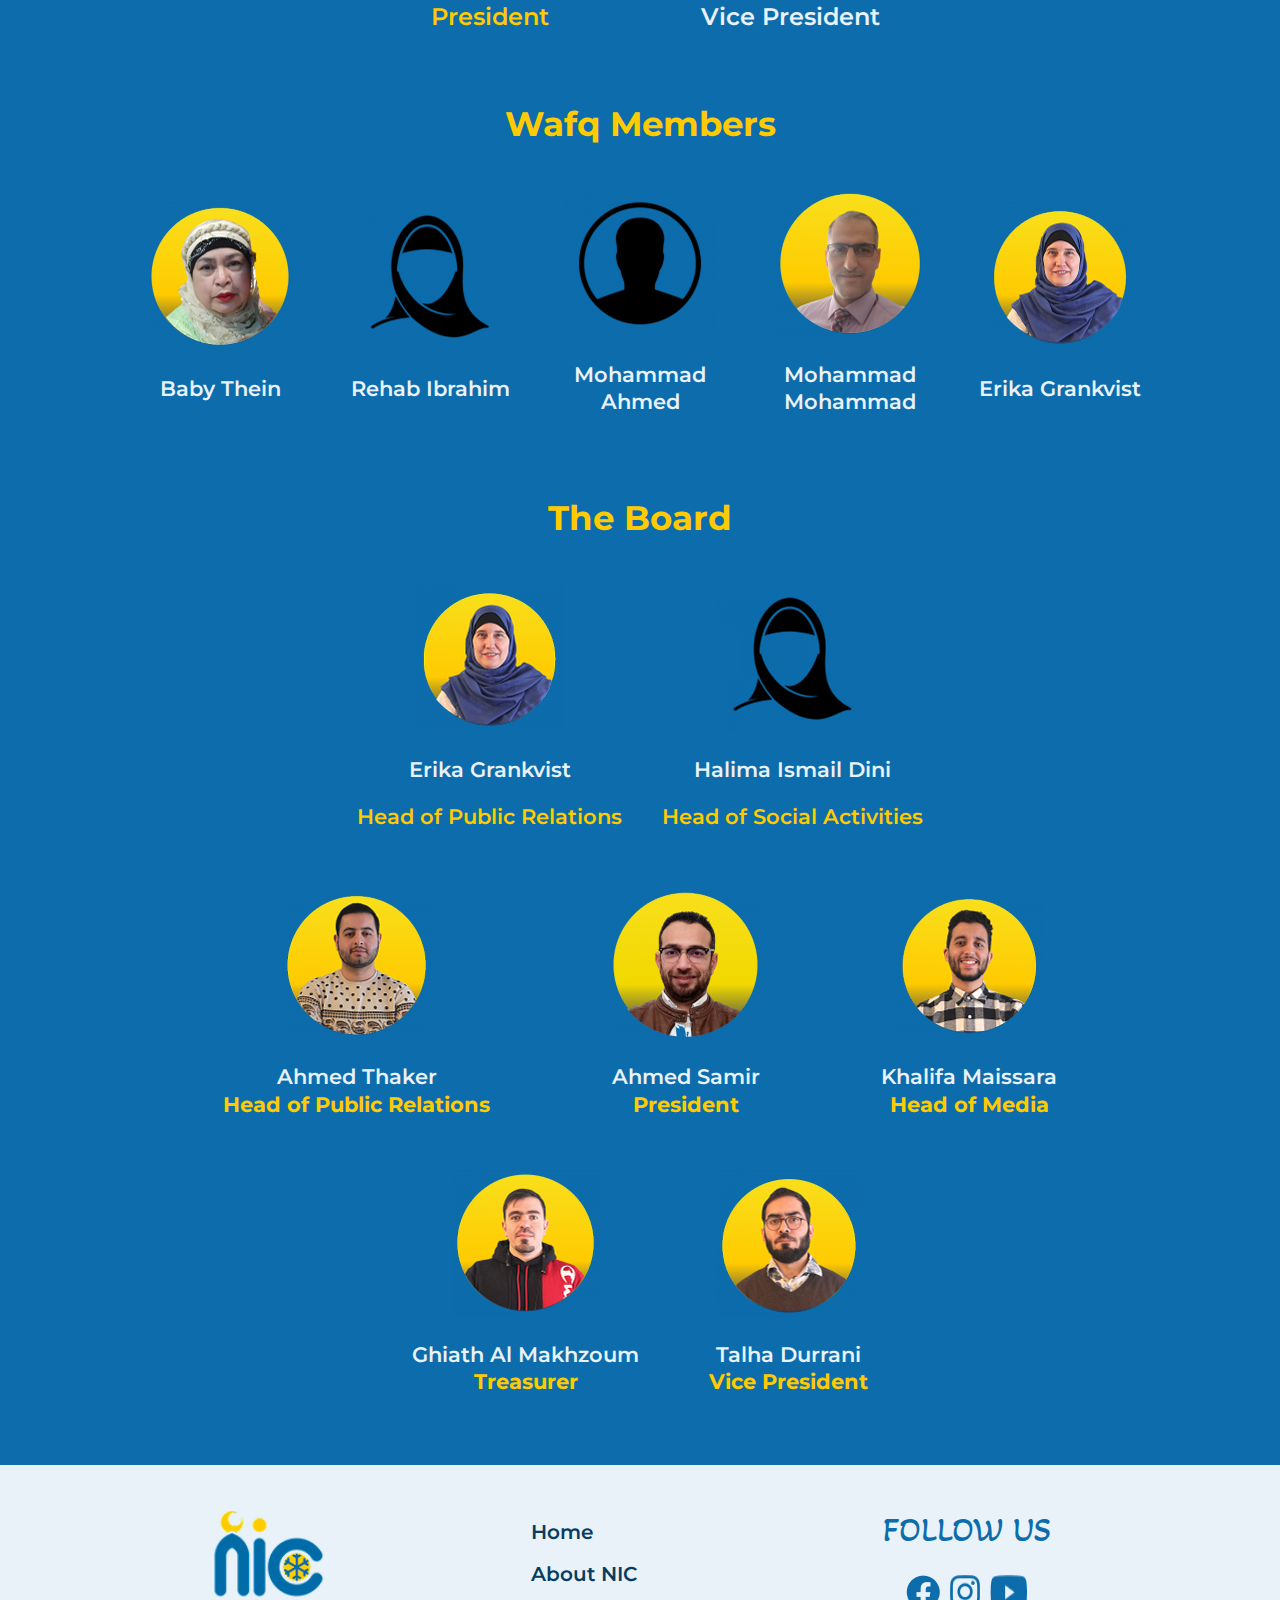
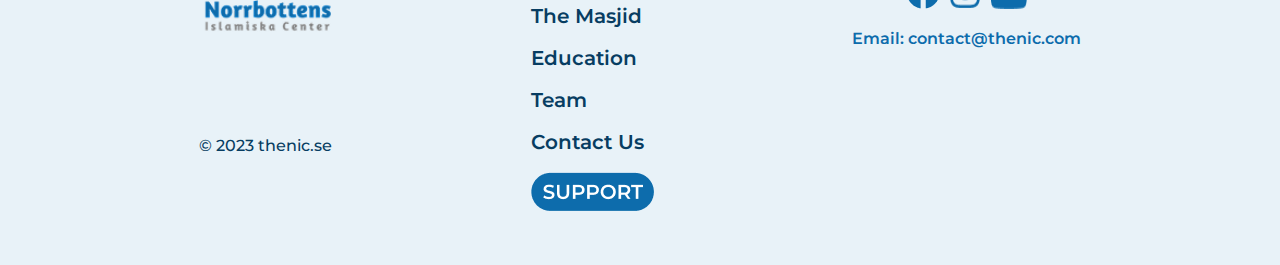
<file: team.html>
<!DOCTYPE html>
<html lang="en">
<head>
    <meta charset="UTF-8">
    <meta name="viewport" content="width=device-width, initial-scale=1.0">
    <title>Our Team</title>
    <link rel="stylesheet" href="./assets/style.css">
</head>
<body>
    <div class="navbar">
        <div class="leftnav">
            <img src="./assets/images/logo.png" alt="">
        </div>
        <div class="rightnav">
            <div class="navthings">
                 <a class="navitems" href="./index.html" >Home</a>
                <a class="navitems" href="./about.html">About NIC</a>
                 <a class="navitems" href="./masjid.html">The Masjid</a>
                 <a class="navitems" href="./education.html">Education</a>
                <a class="navitems" href="./team.html" style="color: #FFCB00;">Team</a>
                <a class="navitems" href="./contact.html">Contact Us</a>
                 <a class="support" href="./support.html">SUPPORT</a>
            </div>
            <div class="socials">
                <img src="./assets/images/fb.png" alt="">
                <img src="./assets/images/insta.png" alt="">
                <img src="./assets/images/yt.png" alt="">
            </div>
        </div>
    </div>
     <div class="lower2">
        <div class="about">OUR TEAM</div>
    </div>
    <div class="team_d">
        <div class="team_txt">The structure of NIC is quite dynamic yet stable, that allows people to participate in the community services and contribute to the muslim community and society.</div>
        <div class="team_txt">NIC management is based on Waqf and the Board and following are the members of the group that are the part of NIC Board.</div>
        <div class="waqf">
            <div class="the_waqf">The Waqf</div>
            <div class="presidents">
                <div class="president">
                    <img src="./assets/images/president.png" alt="">
                    <div class="name_prs">Burhan Kanbar</div>
                    <div class="position" style="color: #FFCB00;">President</div>
                </div>
                <div class="vp">
                    <img src="./assets/images/wp.png" alt="">
                    <div class="name_prs">Ahmed Hassan</div>
                    <div class="position">Vice President</div>
                </div>
            </div>
            <div class="waqf_members">
                <div class="name_members">Wafq Members</div>
                <div class="members">
                    <div class="mem1">
                        <img src="./assets/images/mem1.png" alt="">
                        <div class="mem_name">Baby Thein</div>
                    </div>
                    <div class="mem2">
                        <img src="./assets/images/mem2.png" alt="">
                        <div class="mem_name">Rehab Ibrahim</div>
                    </div>
                    <div class="mem3">
                        <img src="./assets/images/mem3.png" alt="">
                        <div class="mem_name">Mohammad Ahmed</div>
                    </div>
                    <div class="mem4">
                        <img src="./assets/images/mem4.png" alt="">
                        <div class="mem_name">Mohammad Mohammad</div>
                    </div>
                    <div class="mem5">
                        <img src="./assets/images/mem5.png" alt="">
                        <div class="mem_name">Erika Grankvist</div>
                    </div>
                </div>
                <div class="the_board">The Board</div>
                <div class="members_board">
                    <div class="mem1">
                        <img src="./assets/images/board1.png" alt="">
                        <div class="mem_name_board">Erika Grankvist</div>
                        <div class="mem_position" >Head of Public Relations</div>
                    </div>
                    <div class="mem1">
                        <img src="./assets/images/board2.png" alt="">
                        <div class="mem_name_board">Halima Ismail Dini</div>
                        <div class="mem_position">Head of Social Activities</div>
                    </div>
                </div>
                <div class="members_board_2">
                    <div class="mem1">
                        <img src="./assets/images/board3.png" alt="">
                        <div class="mem_name_board">Ahmed Thaker</div>
                        <div class="mem_position1" >Head of Public Relations</div>
                    </div>
                    <div class="mem1">
                        <img src="./assets/images/board4.png" alt="">
                        <div class="mem_name_board">Ahmed Samir</div>
                        <div class="mem_position1" >President</div>
                    </div>
                    <div class="mem1">
                        <img src="./assets/images/board5.png" alt="">
                        <div class="mem_name_board">Khalifa Maissara</div>
                        <div class="mem_position1" >Head of Media</div>
                    </div>
                </div>
                <div class="member_board_3">
                    <div class="mem1">
                        <img src="./assets/images/board6.png" alt="">
                        <div class="mem_name_board">Ghiath Al Makhzoum</div>
                        <div class="mem_position1" >Treasurer</div>
                    </div>
                    <div class="mem1">
                        <img src="./assets/images/board7.png" alt="">
                        <div class="mem_name_board">Talha Durrani</div>
                        <div class="mem_position1" >Vice President</div>
                    </div>
                </div>
            </div>
        </div>
    </div>
    <div class="pt6">
        <div class="leftout">
            <img src="./assets/images/blue logo.png" alt="">
            <div class="since">© 2023 thenic.se</div>
        </div>
        <div class="midout">
            <div class="midoutcontent">Home</div>
            <div class="midoutcontent">About NIC</div>
            <div class="midoutcontent">The Masjid</div>
            <div class="midoutcontent">Education</div>
            <div class="midoutcontent">Team</div>
            <div class="midoutcontent">Contact Us</div>
            <img src="./assets/images/support button.png" class="midoutcontent">
        </div>
        <div class="rightout">
            <div class="rightcontent1">Follow Us</div>
            <div class="icons">
                <img src="./assets/images/fbblue.png" alt="">
                <img src="./assets/images/instablue.png" alt="">
                <img src="./assets/images/ytblue.png" alt="">
            </div>
            <div class="rightcontent">Email: contact@thenic.com</div>
        </div>
    </div>
    
</body>
</html>
</file>
<file: assets/style.css>
@import url('https://fonts.googleapis.com/css2?family=Almarai:wght@300;400;700;800&display=swap');
 @import url('https://fonts.googleapis.com/css2?family=Inter:ital,opsz,wght@0,14..32,100..900;1,14..32,100..900&display=swap');
 @import url('https://fonts.googleapis.com/css2?family=Inter+Tight:ital,wght@0,100..900;1,100..900&family=Inter:ital,opsz,wght@0,14..32,100..900;1,14..32,100..900&display=swap');
 @import url('https://fonts.googleapis.com/css2?family=Akaya+Telivigala&display=swap');
 @import url('https://fonts.googleapis.com/css2?family=Montserrat:ital,wght@0,100..900;1,100..900&display=swap');
*{
    margin: 0;
    padding: 0;
}
 .navbar{
    background-color: #0D6CAC;
    display: flex ;
    justify-content: space-between;
    align-items: center;
    margin: auto;
    border-bottom: 1px solid white;
}
.rightnav{
    display: flex;
    justify-content: center;
    align-items: center;
    font-weight: 600;
    font-size: 21.17px;
    color: #E8F2F8;
    font-family: "Montserrat", sans-serif;
    gap: 50px;
    padding: 40px;
}
.navthings{
    display: flex;
    gap: 20px;
    justify-content: center;
    align-items: center;
}
.socials{
    display: flex;
    justify-content: center;
    align-items: center;
    gap: 10px;
}
.leftnav{
    padding-left: 20px;
}
.navitems:hover{
    color: #FFCB00;
}
.navitems, .support{
    cursor: pointer;
    color: white;
    text-decoration: none;
}
.support{
    border: 2px solid white;
    cursor: pointer;
    border-radius: 7px;
    margin: 3px;
    padding: 6px;
}
.support:hover{
    color: #FFCB00;
    border-color: #FFCB00;
}
.lower{
    background-repeat: no-repeat;
    background-color: #0D6CAC;
    background-size: cover;
     background-image: url(./images/calligraphy.png);
     height: 100vh;
    display: flex;
    justify-content: center;
    align-items: center;
}
.lowercontent{
    display: flex;
    flex-direction: column;
    align-items: center;
    text-align: center;
    gap: 30px;
}
.first{
    font-family: "Almarai", sans-serif;
    font-weight: 300;
    font-size: 34px;
    color: #E8F2F8;
}
.second{
    font-family: "Inter", sans-serif;
    font-weight: 900;
    font-size: 64px;
    color: #FFCB00;
}
.third{
    font-weight: 500;
    font-size: 36px;
    text-transform: uppercase;
    font-family: "Montserrat";
    color: #ECECEC;
}
.fourth{
   font-family: "Montserrat";
    font-weight: 600;
    font-size: 16px;
    color: #ECECEC;
}
.mid{
    padding-top: 30px;
    padding-bottom: 30px;
}
.pt2{
    display: flex;
    align-items: center;
    justify-content: space-evenly;
    padding-top: 2px;
    background-color: #E8F2F8;
    height: 600px;
}
.fbfeeds{
    display: flex;
    flex-direction: column;
    cursor: pointer;
}
.h1{
    font-family: "Montserrat";
    font-size: 33.6px;
    font-weight: 700;
    color: #0D6CAC;
    text-transform: uppercase;
    text-align: center;
    padding-bottom: 30px;
}
.pt3{
    background-color: #0D6CAC;
    height: 700px;
    font-family: "Montserrat";
    
    display: flex;
    justify-content: space-around;
}
.mission{
    width: 40%;
 
    display: flex;
    flex-direction: column;
    justify-content: center;
    text-align: center;
    align-items: center;
}
.ourmission{
    font-weight: 900;
    font-size: 34px;
    color: #E8F2F8;
    text-align: center;

}
.msg{
    padding-top: 30px;
    font-weight: 300;
    font-size: 16px;
    color: #E8F2F8;
    line-height: 27.2px;
    text-align: center;
}
.txt{
    font-weight: 900;
    font-size: 27.2px;
    line-height: 38.08px;
    text-align: center;
    color: #E8F2F8;
    padding-top: 45px;
}
.txt2{
    font-weight: 500;
    font-size: 16px;
    color: #FFCB00;
    text-align: center;
    padding-top: 25px;
}
.btnn{
    width: 190px;
    padding-top: 10px;
}
.missionppl{
    padding-top: 50px;
}
.p1{
    font-weight: 700;
    font-size: 22.4px;
    text-align: center;
    color: #E8F2F8;
    padding-top: 12px;
}
.pt4{
    background-color: #E8F2F8;
    text-align: center;
    height: auto;
    padding-top: 9px;
    font-family: "Montserrat";
}
.quranicverse, .hadith{
    color: #0D6CAC;
    font-size: 33.6px;
    font-weight: 700;
    padding-top: 15px;
}
.ref1{
    font-weight: 400;
    color: #0D6CAC;
    padding-top: 28px;
    padding-bottom: 38px;
}
.ayat1{
    font-family: "Almarai";
    font-weight: 700;
    color: #0D6CAC;
    padding-bottom: 18px;
}
.trans1, .cont{
    font-weight: 400;
    color: #0D6CAC;
    font-size: 16px;
    padding-bottom: 38px;
    line-height: 27.2px;
}
.cont{
    text-align: center;
    padding-left: 200px;
    padding-right: 200px;
    padding-top: 28px;
}
.gallery{
    padding-top: 50px;
    cursor: pointer;
    padding-bottom: 50px;
}
.pt5{
    background-color: #0D6CAC;
    height: 600px;
    display: flex;
    flex-direction: column;
    align-items: center;
}
.location{
    font-weight: 700;
    font-size: 34px;
    color: #E8F2F8;
    text-transform: uppercase;
    font-family: "Montserrat";
    text-align: center;
    padding-top: 10px;
    padding-bottom: 50px;
}
.map{
    width: 70%;
}
.pt6{
    background-color: #E8F2F8;
    height: 400px;
    display: flex;
    justify-content: space-evenly;
}
.midout{
    font-family: "Montserrat";
    font-weight: 600;
    font-size: 20px;
    color: #073D62;
    display: flex;
    flex-direction: column;
    gap: 18px;
    justify-content: center;
}
.leftout{
    padding-top: 45px;
    display: flex;
    flex-direction: column;
    gap: 100px;
    
}
.since{
    font-family: "Montserrat";
    font-size: 16px;
    font-weight: 500;
    color: #073D62;
}
.rightcontent1{
    padding-top: 45px;
    font-family: "Akaya Telivigala";
    text-transform: uppercase;
    font-weight: 400;
    font-size: 34px;
    color: #0D6CAC;
    padding-bottom: 25px;
}
.rightout{
    justify-content: center;
    text-align: center;
}
.rightcontent{
    font-family: "Montserrat";
    font-weight: 600;
    font-size: 16px;
    color: #0D6CAC;
    padding-top: 20px;
}
.icons{
    display: flex;
    gap: 10px;
    justify-content: center;
}
/* about page css */
.lower2{
    background-size: cover;
    background-repeat: no-repeat;
    background-color: #0D6CAC;
     background-image: url(./images/calligraphy.png);
     height: 80vh;
    display: flex;
    justify-content: center;
    align-items: center;
    margin: auto;
}
.about{
    font-family: "Montserrat";
    font-weight: 700;
    color: #ECECEC;
    font-size: 56px;
}
.abtnic,.nic_mission,.nic_goal,.nic_facilities{ 
    display: flex;
    background-color: #0D6CAC;
    height: 400px;
    align-items: center;
    justify-content: center;
    gap: 20px;
}
.about_nic_text1{
    font-family: "Montserrat";
    font-size: 34px;
    font-weight: 700;
    text-align: center;
    color: #E8F2F8;
}
.about_nic_text2{
    text-align: left;
    font-family: "Montserrat";
    font-size: 16px;
    font-weight: 300;
    color: #E8F2F8;
    line-height: 29px;
    padding-top: 20px;
}
.abtnic_text{
    display: flex;
    flex-direction: column;
    align-items: center;
    justify-content: center;
    width: 700px;
    height: 400px;
}
.about_nic_text3{
    font-family: "Montserrat";
    font-weight: 300;
    font-size: 16px;
    line-height: 29px;
    color: #E8F2F8;
    text-align: left;
    padding-top: 17px;
}
.aboutnic_img{
    padding-top: 300px;
}
.nic_facilities{
    padding-top: 100px;
    padding-bottom: 70px;
}
.facilities{
    margin-top: 30px;
}
.about_nic_text11{
    font-family: "Montserrat";
    font-size: 34px;
    font-weight: 700;
    color: #E8F2F8;
    margin-top: -70px;
}
.abtnic_text1{
    display: flex;
    flex-direction: column;
    width: 700px;
    justify-content: center;
    height: 400px;
}
.third_section{
    padding-top: 80px;
    padding-bottom: 50px;
    display: flex;
    background-color: #0D6CAC;
    height: 400px;
    align-items: center;
    justify-content: center;
    gap: 20px;
}
.text_sec{
    font-family: "Montserrat";
    font-weight: 600;
    font-size: 20.8px;
    color: #E8F2F8;
    width: 500px;
}
.fourth_section{
    padding-top: 80px;
    height: 1200px;
    background-color: #0D6CAC;
    text-align: center;

}
.fourth_h{
    font-family: "Montserrat";
    font-size: 34px;
    font-weight: 700;
    color: #E8F2F8;
    padding-bottom: 30px;
}
.fourth_p{
    font-family: "Montserrat";
    font-size: 400;
    color: #E8F2F8;
    line-height: 27.2px;
    padding-bottom: 70px;
    max-width: 1000px;
    margin: 0 auto;
}
.donate{
    font-family: "Montserrat";
    font-weight: 900;
    font-size: 40px;
    color:#E8F2F8 ;
}
.donate_txt{
    font-family: "Montserrat";
    font-weight: 500;
    font-size: 23px;
    color: #E8F2F8;
    padding-top: 40px;
    max-width: 850px;
    margin: 0 auto;
}
.cylinder {
  width: 1000px;        /* length of the cylinder */
  height: 40px;        /* thickness of the cylinder */
  background: #E8F2F8;
  border-radius: 40px; /* makes it pill/cylinder shaped */
  overflow: hidden;
  box-shadow: inset 0 0 5px rgba(0,0,0,0.4);
  margin: auto;
  margin-top: 30px;
}
.donations{
    display: flex;
    justify-content: center;
    align-items: center;
    padding-top: 60px;
    gap: 170px;
}
.sofar,.goal_dig{
    font-family: "Montserrat";
    font-size: 41.6px;
    font-weight: 600;
    color: #FFCB00;
    padding-bottom: 10px;
}
.sofar_1,.goal_d{
    font-family: "Montserrat";
    font-size: 20.8px;
    font-weight: 600;
    color: #E8F2F8;
}
.fill {
  height: 100%;
  width: 0;
  background: #FFCB00;
  border-radius: 40px 0 0 40px;
  animation: slideFill 2s forwards;
}
@keyframes slideFill {
  from { width: 0; }
  to { width: 60%; } /* half of the cylinder */
}
.donating{
    padding-top: 40px;
    cursor: pointer;
}

/* Our team page */

.team_d{
    height: max-content;
    background-color: #0D6CAC;
    display: flex;
    flex-direction: column;
    text-align: left;
    gap: 40px;
    font-family: "Montserrat";
    font-size: 20.8px;
    line-height: 27.2px;
    font-weight: 600;
    color: #E8F2F8;
    padding-top: 70px;
    padding-bottom: 70px;
}
.team_txt{
    width: 1200px;
    margin: 0 auto;
}
.waqf{
    text-align: center;
    padding-top: 60px;
    font-weight: 700;
    font-size: 34px;
    color: #FFCB00;
}
.presidents{
    display: flex;
    justify-content: center;
    align-items: center;
    padding-top: 100px;
    gap: 50px;
    padding-bottom: 80px;
}
.name_prs,.position{
    font-size: 24px;
    font-weight: 600;
    color: #E8F2F8;
}
.name_prs{
    padding-top: 30px;
}
.wafq_members{
    margin-top: 40px;
}
.members{
    padding-top: 50px;
    display: flex;
    gap: 10px;
    justify-content: center;
    align-items: center;
}
.mem_name{
    padding-top: 20px;
    font-size: 20.8px;
    color: #E8F2F8;
    width: 200px;
    font-weight: 600;
}
.the_board{
    padding-top: 90px;
}
.members_board,.members_board_2,.member_board_3{
    display: flex;
    justify-content: center;
    gap: 40px;
    padding-top: 50px;
}
.mem_name_board,.mem_position{
    font-size: 20.8px;
    color: #E8F2F8;
    font-weight: 600;
    padding-top: 20px;
}
.mem_position{
    padding-top: 20px;
    color: #FFCB00;
}
.members_board_2{
    padding-top: 60px;
    gap: 120px;
}
.mem_position1{
    font-size: 20.8px;

}
.member_board_3{
    gap: 70px;
}

/* education page */

.about_nic_texttt,.about_nic_textt3{
    font-family: "Montserrat";
    font-weight: 500;
    font-size: 19.2px;
    color: #E8F2F8;
    line-height: 27.2px;
    padding-top: 20px;
}
.programs{
    display: flex;
    flex-direction: column;
    justify-content: left;
}
.last_section{
    background-color: #0D6CAC;
    height: max-content;
    display: flex;
    text-align: left;
    justify-content: center;
    font-family: "Montserrat";
    color: #E8F2F8;
    align-items: center;
    gap: 30px;
    padding-bottom: 80px;
}
.lasticon{
    text-align: center;
    display: flex;
    justify-content: center;
    align-items: center ;
}
.last_text{
    font-weight: 700;
    padding-top: 20px;
    padding-bottom: 20px;
}
.left_section{
    width: 700px;
}
.contact{
    height: max-content;
    background-color: #0D6CAC;
    text-align: center;
}
.heading_before,.send{
    font-family: "Montserrat";
    font-size: 19.2px;
    font-weight: 400;
    color: #E8F2F8;
    width: 900px;
    text-align: center;
    margin: 0 auto;
    line-height: 27.2px;
    padding-top: 60px;
    padding-bottom: 50px;
}
.form{
    padding-top: 30px;
    padding-bottom: 0px;
    display: flex;
    flex-direction: column;
    justify-content: center;
    align-items: center;
    gap: 20px;
    width: 450px;
    margin: 0 auto;
    border: 2px solid #FFCB00;
    border-radius: 8px;
}
.nameform,.nameform2{
    width: 400px;
    padding: 5px;
    text-align: start;
}
.nameform2{
    height: 78px;
}
.send{
    text-align: left;
    font-size: 14px;
    padding-left: 40px;
    padding-top: 10px;
    text-transform: uppercase;
    font-weight: 700;
    cursor: pointer;
}
.contact{
    padding-bottom: 60px;
}
</file>
